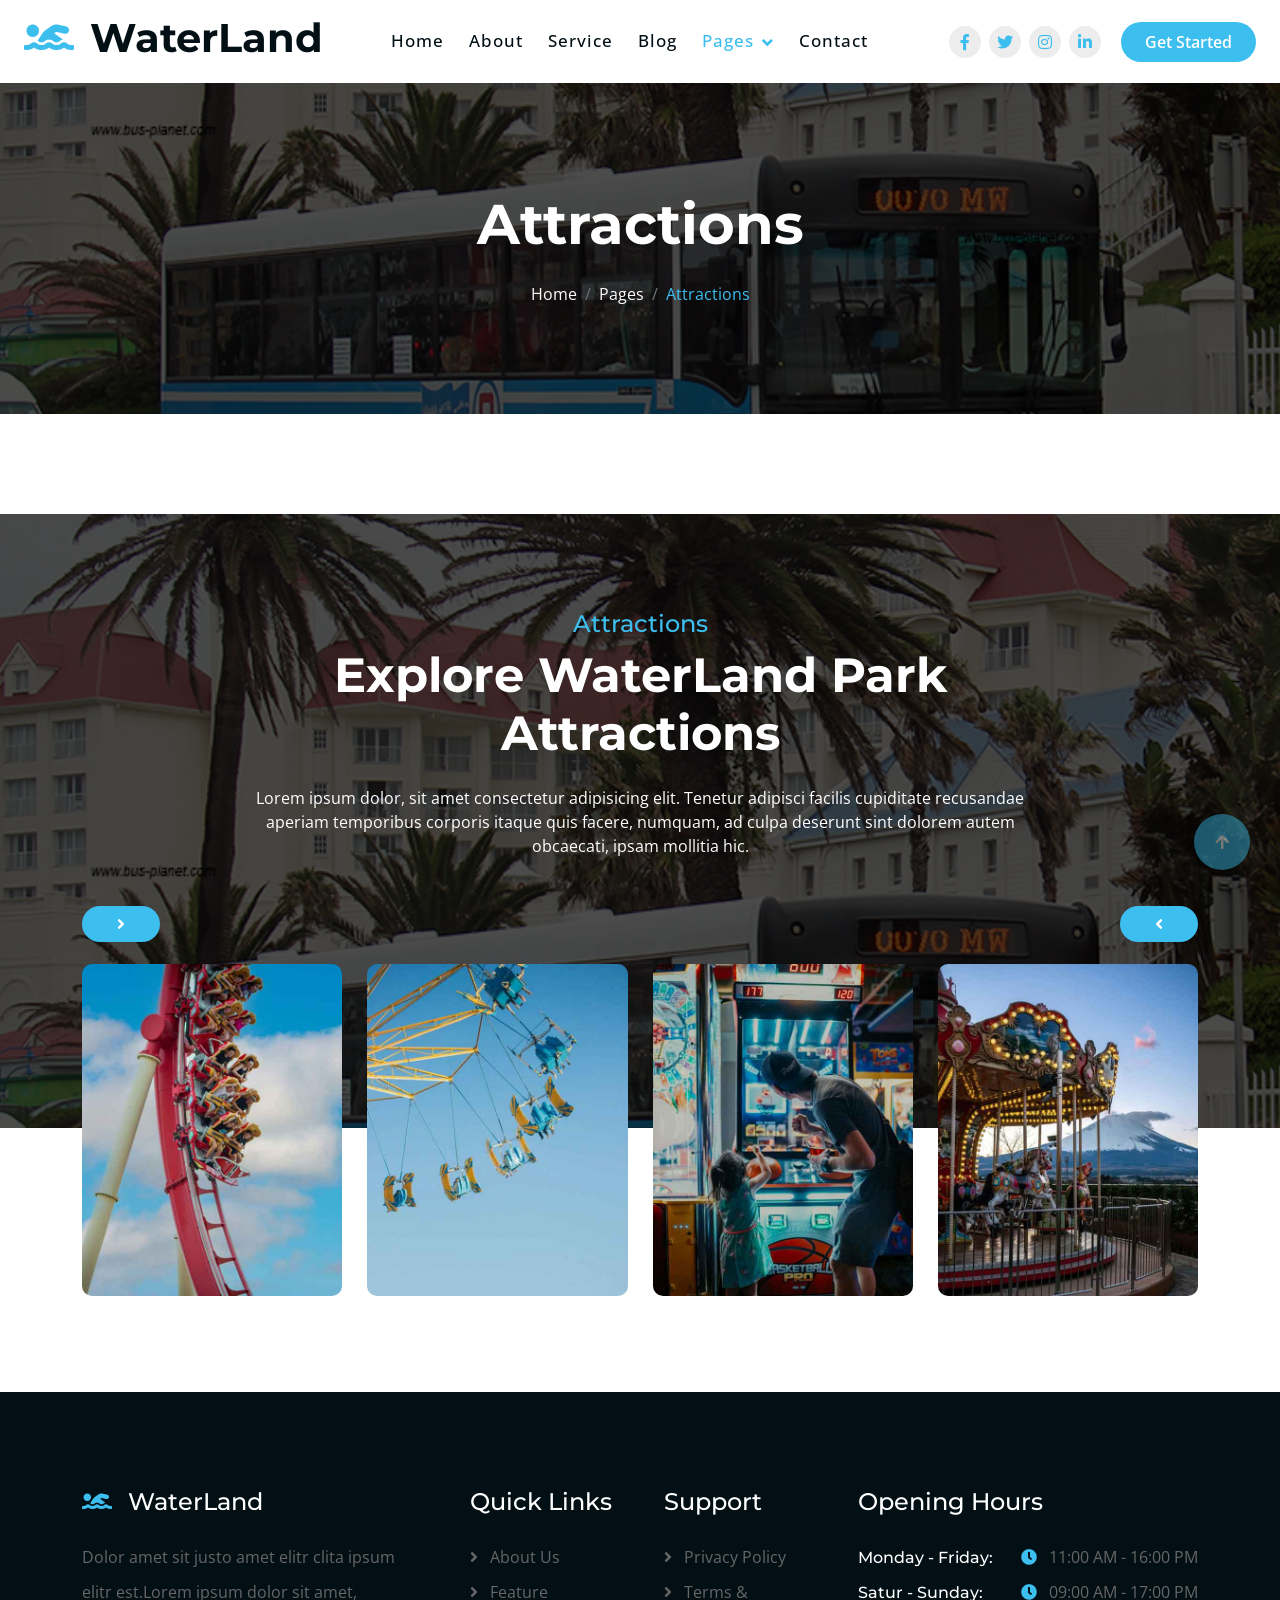
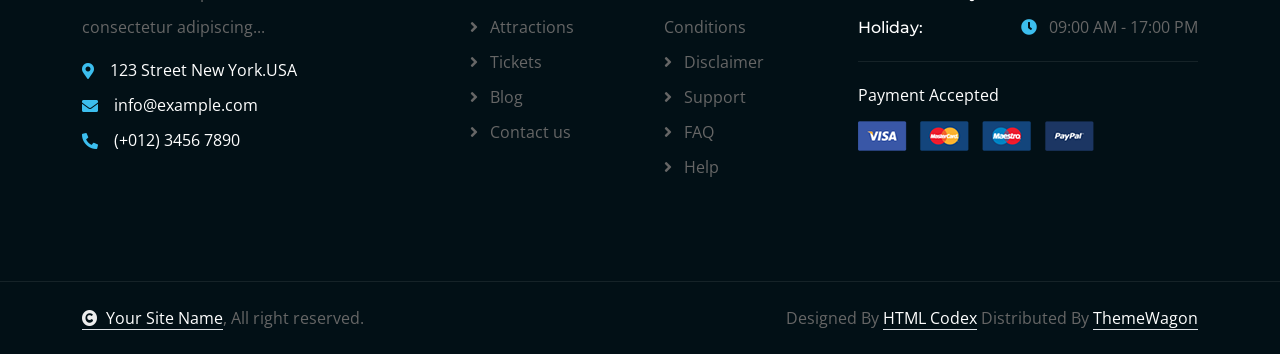
<file: attraction.html>
<!DOCTYPE html>
<html lang="en">

    <head>
        <meta charset="utf-8">
        <title>WaterLand - Water Park Website Template</title>
        <meta content="width=device-width, initial-scale=1.0" name="viewport">
        <meta content="" name="keywords">
        <meta content="" name="description">

        <!-- Google Web Fonts -->
        <link rel="preconnect" href="https://fonts.googleapis.com">
        <link rel="preconnect" href="https://fonts.gstatic.com" crossorigin>
        <link href="https://fonts.googleapis.com/css2?family=Montserrat:ital,wght@0,100..900;1,100..900&family=Open+Sans:ital,wdth,wght@0,75..100,300..800;1,75..100,300..800&display=swap" rel="stylesheet"> 

        <!-- Icon Font Stylesheet -->
        <link rel="stylesheet" href="https://use.fontawesome.com/releases/v5.15.4/css/all.css"/>
        <link href="https://cdn.jsdelivr.net/npm/bootstrap-icons@1.4.1/font/bootstrap-icons.css" rel="stylesheet">

        <!-- Libraries Stylesheet -->
        <link href="lib/animate/animate.min.css" rel="stylesheet">
        <link href="lib/lightbox/css/lightbox.min.css" rel="stylesheet">
        <link href="lib/owlcarousel/assets/owl.carousel.min.css" rel="stylesheet">


        <!-- Customized Bootstrap Stylesheet -->
        <link href="css/bootstrap.min.css" rel="stylesheet">

        <!-- Template Stylesheet -->
        <link href="css/style.css" rel="stylesheet">
    </head>

    <body>

        <!-- Spinner Start -->
        <div id="spinner" class="show bg-white position-fixed translate-middle w-100 vh-100 top-50 start-50 d-flex align-items-center justify-content-center">
            <div class="spinner-border text-primary" style="width: 3rem; height: 3rem;" role="status">
                <span class="sr-only">Loading...</span>
            </div>
        </div>
        <!-- Spinner End -->

        <!-- Navbar & Hero Start -->
        <div class="container-fluid nav-bar sticky-top px-4 py-2 py-lg-0">
            <nav class="navbar navbar-expand-lg navbar-light">
                <a href="" class="navbar-brand p-0">
                    <h1 class="display-6 text-dark"><i class="fas fa-swimmer text-primary me-3"></i>WaterLand</h1>
                    <!-- <img src="img/logo.png" alt="Logo"> -->
                </a>
                <button class="navbar-toggler" type="button" data-bs-toggle="collapse" data-bs-target="#navbarCollapse">
                    <span class="fa fa-bars"></span>
                </button>
                <div class="collapse navbar-collapse" id="navbarCollapse">
                    <div class="navbar-nav mx-auto py-0">
                        <a href="index.html" class="nav-item nav-link">Home</a>
                        <a href="about.html" class="nav-item nav-link">About</a>
                        <a href="service.html" class="nav-item nav-link">Service</a>
                        <a href="blog.html" class="nav-item nav-link">Blog</a>
                        
                        <div class="nav-item dropdown">
                            <a href="#" class="nav-link dropdown-toggle active" data-bs-toggle="dropdown">Pages</a>
                            <div class="dropdown-menu m-0">
                                <a href="feature.html" class="dropdown-item">Our Feature</a>
                                <a href="gallery.html" class="dropdown-item">Our Gallery</a>
                                <a href="attraction.html" class="dropdown-item active">Attractions</a>
                                <a href="package.html" class="dropdown-item">Ticket Packages</a>
                                <a href="team.html" class="dropdown-item">Our Team</a>
                                <a href="testimonial.html" class="dropdown-item">Testimonial</a>
                                <a href="404.html" class="dropdown-item">404 Page</a>
                            </div>
                        </div>
                        <a href="contact.html" class="nav-item nav-link">Contact</a>
                    </div>
                    <div class="team-icon d-none d-xl-flex justify-content-center me-3">
                        <a class="btn btn-square btn-light rounded-circle mx-1" href=""><i class="fab fa-facebook-f"></i></a>
                        <a class="btn btn-square btn-light rounded-circle mx-1" href=""><i class="fab fa-twitter"></i></a>
                        <a class="btn btn-square btn-light rounded-circle mx-1" href=""><i class="fab fa-instagram"></i></a>
                        <a class="btn btn-square btn-light rounded-circle mx-1" href=""><i class="fab fa-linkedin-in"></i></a>
                    </div>
                    <a href="#" class="btn btn-primary rounded-pill py-2 px-4 flex-shrink-0">Get Started</a>
                </div>
            </nav>
        </div>
        <!-- Navbar & Hero End -->

        <!-- Header Start -->
        <div class="container-fluid bg-breadcrumb">
            <div class="container text-center py-5" style="max-width: 900px;">
                <h4 class="text-white display-4 mb-4 wow fadeInDown" data-wow-delay="0.1s">Attractions</h4>
                <ol class="breadcrumb d-flex justify-content-center mb-0 wow fadeInDown" data-wow-delay="0.3s">
                    <li class="breadcrumb-item"><a href="index.html">Home</a></li>
                    <li class="breadcrumb-item"><a href="#">Pages</a></li>
                    <li class="breadcrumb-item active text-primary">Attractions</li>
                </ol>    
            </div>
        </div>
        <!-- Header End -->

        <!-- Attractions Start -->
        <div class="container-fluid attractions py-5" style="margin-top: 100px;">
            <div class="container attractions-section py-5">
                <div class="text-center mx-auto pb-5 wow fadeInUp" data-wow-delay="0.2s" style="max-width: 800px;">
                    <h4 class="text-primary">Attractions</h4>
                    <h1 class="display-5 text-white mb-4">Explore WaterLand Park Attractions</h1>
                    <p class="text-white mb-0">Lorem ipsum dolor, sit amet consectetur adipisicing elit. Tenetur adipisci facilis cupiditate recusandae aperiam temporibus corporis itaque quis facere, numquam, ad culpa deserunt sint dolorem autem obcaecati, ipsam mollitia hic.
                    </p>
                </div>
                <div class="owl-carousel attractions-carousel wow fadeInUp" data-wow-delay="0.1s">
                    <div class="attractions-item wow fadeInUp" data-wow-delay="0.2s">
                        <img src="img/attraction-1.jpg" class="img-fluid rounded w-100" alt="">
                        <a href="#" class="attractions-name">Roller Coaster</a>
                    </div>
                    <div class="attractions-item wow fadeInUp" data-wow-delay="0.4s">
                        <img src="img/attraction-2.jpg" class="img-fluid rounded w-100" alt="">
                        <a href="#" class="attractions-name">Carousel</a>
                    </div>
                    <div class="attractions-item wow fadeInUp" data-wow-delay="0.6s">
                        <img src="img/attraction-3.jpg" class="img-fluid rounded w-100" alt="">
                        <a href="#" class="attractions-name">Arcade Game</a>
                    </div>
                    <div class="attractions-item wow fadeInUp" data-wow-delay="0.8s">
                        <img src="img/attraction-4.jpg" class="img-fluid rounded w-100" alt="">
                        <a href="#" class="attractions-name">Hanging Carousel</a>
                    </div>
                    <div class="attractions-item wow fadeInUp" data-wow-delay="1s">
                        <img src="img/attraction-2.jpg" class="img-fluid rounded w-100" alt="">
                        <a href="#" class="attractions-name">Carousel</a>
                    </div>
                </div>
            </div>
        </div>
        <!-- Attractions End -->

        <!-- Footer Start -->
        <div class="container-fluid footer py-5 wow fadeIn" data-wow-delay="0.2s">
            <div class="container py-5">
                <div class="row g-5">
                    <div class="col-md-6 col-lg-6 col-xl-4">
                        <div class="footer-item">
                            <a href="index.html" class="p-0">
                                <h4 class="text-white mb-4"><i class="fas fa-swimmer text-primary me-3"></i>WaterLand</h4>
                                <!-- <img src="img/logo.png" alt="Logo"> -->
                            </a>
                            <p class="mb-2">Dolor amet sit justo amet elitr clita ipsum elitr est.Lorem ipsum dolor sit amet, consectetur adipiscing...</p>
                            <div class="d-flex align-items-center">
                                <i class="fas fa-map-marker-alt text-primary me-3"></i>
                                <p class="text-white mb-0">123 Street New York.USA</p>
                            </div>
                            <div class="d-flex align-items-center">
                                <i class="fas fa-envelope text-primary me-3"></i>
                                <p class="text-white mb-0">info@example.com</p>
                            </div>
                            <div class="d-flex align-items-center">
                                <i class="fa fa-phone-alt text-primary me-3"></i>
                                <p class="text-white mb-0">(+012) 3456 7890</p>
                            </div>
                        </div>
                    </div>
                    <div class="col-md-6 col-lg-6 col-xl-2">
                        <div class="footer-item">
                            <h4 class="text-white mb-4">Quick Links</h4>
                            <a href="#"><i class="fas fa-angle-right me-2"></i> About Us</a>
                            <a href="#"><i class="fas fa-angle-right me-2"></i> Feature</a>
                            <a href="#"><i class="fas fa-angle-right me-2"></i> Attractions</a>
                            <a href="#"><i class="fas fa-angle-right me-2"></i> Tickets</a>
                            <a href="#"><i class="fas fa-angle-right me-2"></i> Blog</a>
                            <a href="#"><i class="fas fa-angle-right me-2"></i> Contact us</a>
                        </div>
                    </div>
                    <div class="col-md-6 col-lg-6 col-xl-2">
                        <div class="footer-item">
                            <h4 class="text-white mb-4">Support</h4>
                            <a href="#"><i class="fas fa-angle-right me-2"></i> Privacy Policy</a>
                            <a href="#"><i class="fas fa-angle-right me-2"></i> Terms & Conditions</a>
                            <a href="#"><i class="fas fa-angle-right me-2"></i> Disclaimer</a>
                            <a href="#"><i class="fas fa-angle-right me-2"></i> Support</a>
                            <a href="#"><i class="fas fa-angle-right me-2"></i> FAQ</a>
                            <a href="#"><i class="fas fa-angle-right me-2"></i> Help</a>
                        </div>
                    </div>
                    <div class="col-md-6 col-lg-6 col-xl-4">
                        <div class="footer-item">
                            <h4 class="text-white mb-4">Opening Hours</h4>
                            <div class="opening-date mb-3 pb-3">
                                <div class="opening-clock flex-shrink-0">
                                    <h6 class="text-white mb-0 me-auto">Monday - Friday:</h6>
                                    <p class="mb-0"><i class="fas fa-clock text-primary me-2"></i> 11:00 AM - 16:00 PM</p>
                                </div>
                                <div class="opening-clock flex-shrink-0">
                                    <h6 class="text-white mb-0 me-auto">Satur - Sunday:</h6>
                                    <p class="mb-0"><i class="fas fa-clock text-primary me-2"></i> 09:00 AM - 17:00 PM</p>
                                </div>
                                <div class="opening-clock flex-shrink-0">
                                    <h6 class="text-white mb-0 me-auto">Holiday:</h6>
                                    <p class="mb-0"><i class="fas fa-clock text-primary me-2"></i> 09:00 AM - 17:00 PM</p>
                                </div>
                            </div>
                            <div>
                                <p class="text-white mb-2">Payment Accepted</p>
                                <img src="img/payment.png" class="img-fluid" alt="Image">
                            </div>
                        </div>
                    </div>
                </div>
            </div>
        </div>
        <!-- Footer End -->
        
        <!-- Copyright Start -->
        <div class="container-fluid copyright py-4">
            <div class="container">
                <div class="row g-4 align-items-center">
                    <div class="col-md-6 text-center text-md-start mb-md-0">
                        <span class="text-body"><a href="#" class="border-bottom text-white"><i class="fas fa-copyright text-light me-2"></i>Your Site Name</a>, All right reserved.</span>
                    </div>
                    <div class="col-md-6 text-center text-md-end text-body">
                        <!--/*** This template is free as long as you keep the below author’s credit link/attribution link/backlink. ***/-->
                        <!--/*** If you'd like to use the template without the below author’s credit link/attribution link/backlink, ***/-->
                        <!--/*** you can purchase the Credit Removal License from "https://htmlcodex.com/credit-removal". ***/-->
                        Designed By <a class="border-bottom text-white" href="https://htmlcodex.com">HTML Codex</a> Distributed By <a class="border-bottom text-white" href="https://themewagon.com">ThemeWagon</a>
                    </div>
                </div>
            </div>
        </div>
        <!-- Copyright End -->


        <!-- Back to Top -->
        <a href="#" class="btn btn-primary btn-lg-square rounded-circle back-to-top"><i class="fa fa-arrow-up"></i></a>   

        
    <!-- JavaScript Libraries -->
    <script src="https://ajax.googleapis.com/ajax/libs/jquery/3.6.4/jquery.min.js"></script>
    <script src="https://cdn.jsdelivr.net/npm/bootstrap@5.0.0/dist/js/bootstrap.bundle.min.js"></script>
    <script src="lib/wow/wow.min.js"></script>
    <script src="lib/easing/easing.min.js"></script>
    <script src="lib/waypoints/waypoints.min.js"></script>
    <script src="lib/counterup/counterup.min.js"></script>
    <script src="lib/lightbox/js/lightbox.min.js"></script>
    <script src="lib/owlcarousel/owl.carousel.min.js"></script>
    

    <!-- Template Javascript -->
    <script src="js/main.js"></script>
    </body>

</html>
</file>
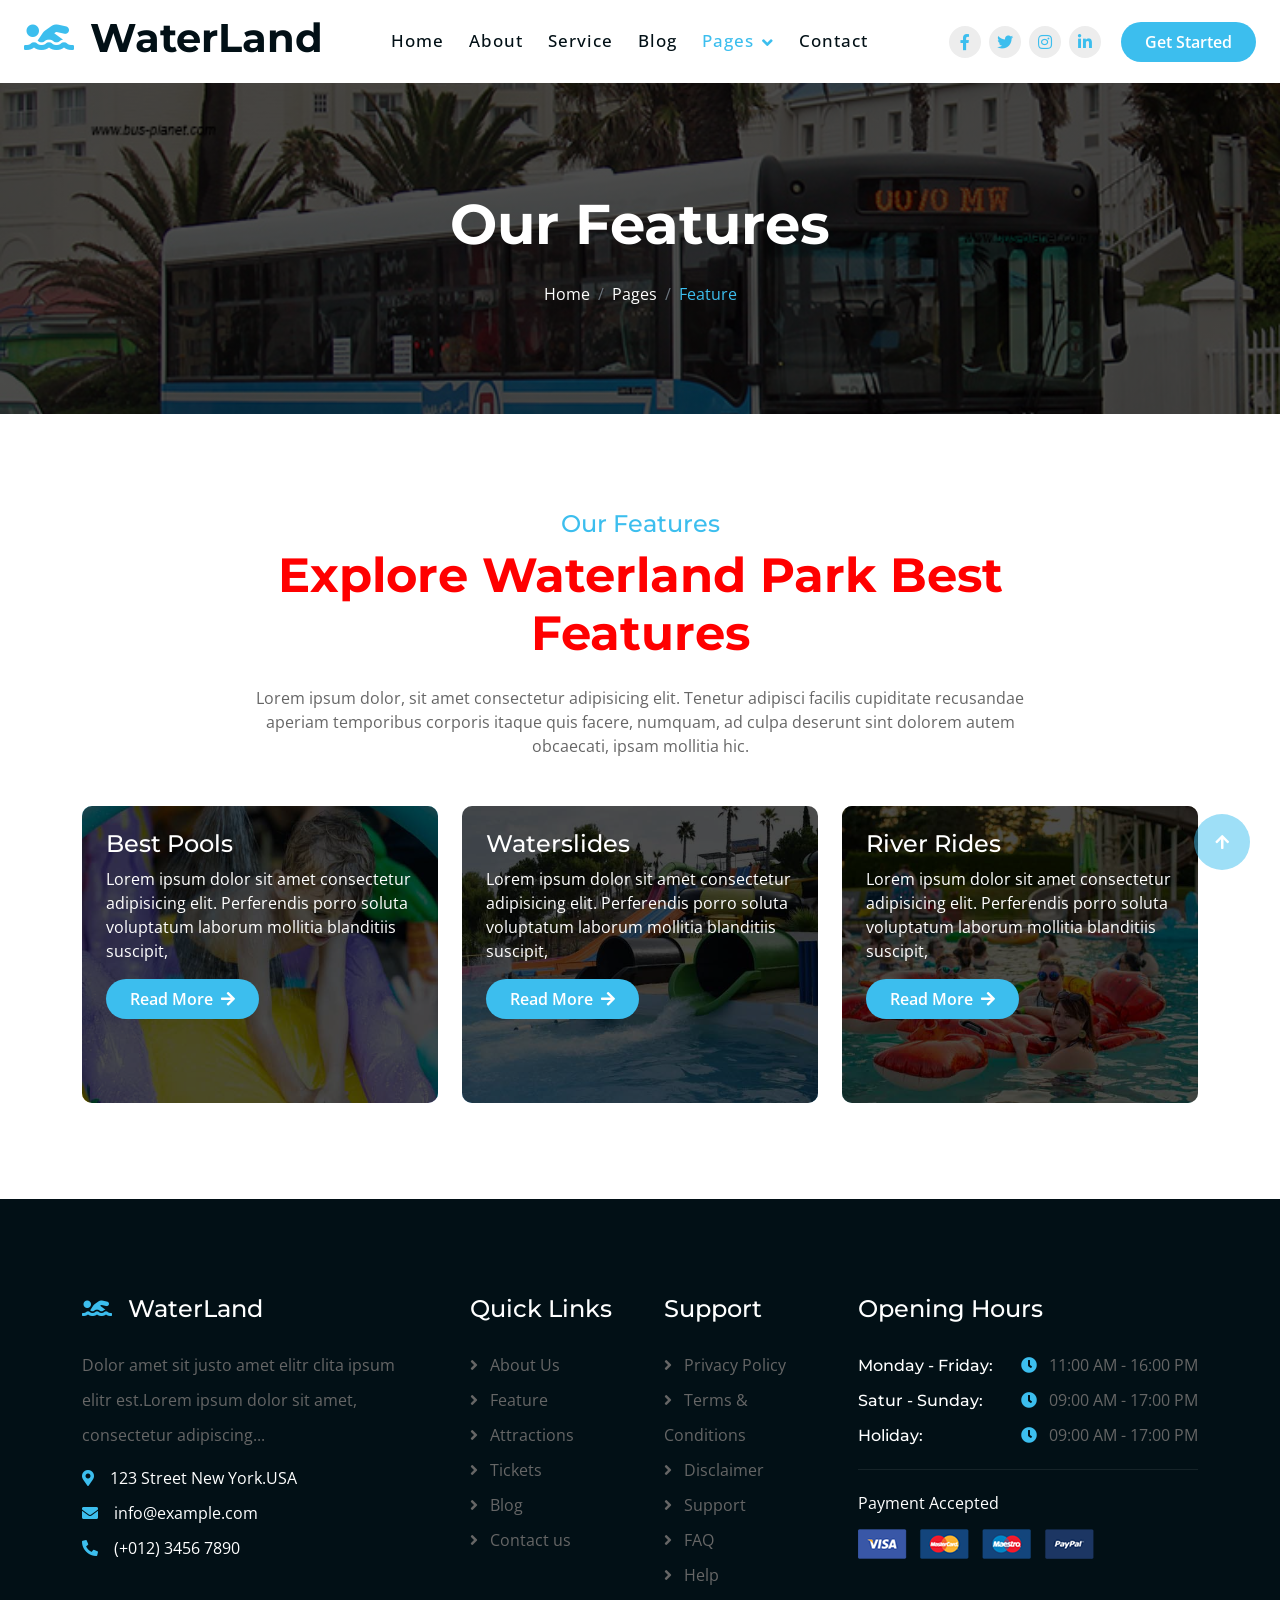
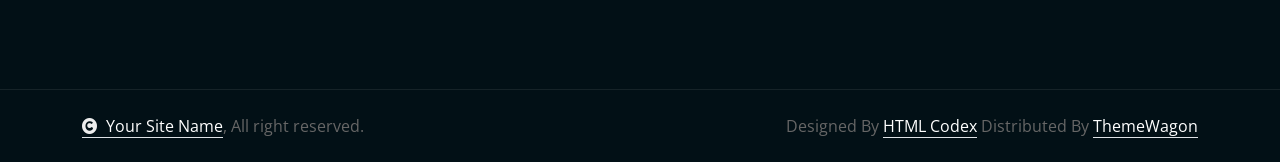
<file: feature.html>
<!DOCTYPE html>
<html lang="en">

    <head>
        <meta charset="utf-8">
        <title>WaterLand - Water Park Website Template</title>
        <meta content="width=device-width, initial-scale=1.0" name="viewport">
        <meta content="" name="keywords">
        <meta content="" name="description">

        <!-- Google Web Fonts -->
        <link rel="preconnect" href="https://fonts.googleapis.com">
        <link rel="preconnect" href="https://fonts.gstatic.com" crossorigin>
        <link href="https://fonts.googleapis.com/css2?family=Montserrat:ital,wght@0,100..900;1,100..900&family=Open+Sans:ital,wdth,wght@0,75..100,300..800;1,75..100,300..800&display=swap" rel="stylesheet"> 

        <!-- Icon Font Stylesheet -->
        <link rel="stylesheet" href="https://use.fontawesome.com/releases/v5.15.4/css/all.css"/>
        <link href="https://cdn.jsdelivr.net/npm/bootstrap-icons@1.4.1/font/bootstrap-icons.css" rel="stylesheet">

        <!-- Libraries Stylesheet -->
        <link href="lib/animate/animate.min.css" rel="stylesheet">
        <link href="lib/lightbox/css/lightbox.min.css" rel="stylesheet">
        <link href="lib/owlcarousel/assets/owl.carousel.min.css" rel="stylesheet">


        <!-- Customized Bootstrap Stylesheet -->
        <link href="css/bootstrap.min.css" rel="stylesheet">

        <!-- Template Stylesheet -->
        <link href="css/style.css" rel="stylesheet">
    </head>

    <body>

        <!-- Spinner Start -->
        <div id="spinner" class="show bg-white position-fixed translate-middle w-100 vh-100 top-50 start-50 d-flex align-items-center justify-content-center">
            <div class="spinner-border text-primary" style="width: 3rem; height: 3rem;" role="status">
                <span class="sr-only">Loading...</span>
            </div>
        </div>
        <!-- Spinner End -->

        <!-- Navbar & Hero Start -->
        <div class="container-fluid nav-bar sticky-top px-4 py-2 py-lg-0">
            <nav class="navbar navbar-expand-lg navbar-light">
                <a href="" class="navbar-brand p-0">
                    <h1 class="display-6 text-dark"><i class="fas fa-swimmer text-primary me-3"></i>WaterLand</h1>
                    <!-- <img src="img/logo.png" alt="Logo"> -->
                </a>
                <button class="navbar-toggler" type="button" data-bs-toggle="collapse" data-bs-target="#navbarCollapse">
                    <span class="fa fa-bars"></span>
                </button>
                <div class="collapse navbar-collapse" id="navbarCollapse">
                    <div class="navbar-nav mx-auto py-0">
                        <a href="index.html" class="nav-item nav-link">Home</a>
                        <a href="about.html" class="nav-item nav-link">About</a>
                        <a href="service.html" class="nav-item nav-link">Service</a>
                        <a href="blog.html" class="nav-item nav-link">Blog</a>
                        
                        <div class="nav-item dropdown">
                            <a href="#" class="nav-link dropdown-toggle active" data-bs-toggle="dropdown">Pages</a>
                            <div class="dropdown-menu m-0">
                                <a href="feature.html" class="dropdown-item active">Our Feature</a>
                                <a href="gallery.html" class="dropdown-item">Our Gallery</a>
                                <a href="attraction.html" class="dropdown-item">Attractions</a>
                                <a href="package.html" class="dropdown-item">Ticket Packages</a>
                                <a href="team.html" class="dropdown-item">Our Team</a>
                                <a href="testimonial.html" class="dropdown-item">Testimonial</a>
                                <a href="404.html" class="dropdown-item">404 Page</a>
                            </div>
                        </div>
                        <a href="contact.html" class="nav-item nav-link">Contact</a>
                    </div>
                    <div class="team-icon d-none d-xl-flex justify-content-center me-3">
                        <a class="btn btn-square btn-light rounded-circle mx-1" href=""><i class="fab fa-facebook-f"></i></a>
                        <a class="btn btn-square btn-light rounded-circle mx-1" href=""><i class="fab fa-twitter"></i></a>
                        <a class="btn btn-square btn-light rounded-circle mx-1" href=""><i class="fab fa-instagram"></i></a>
                        <a class="btn btn-square btn-light rounded-circle mx-1" href=""><i class="fab fa-linkedin-in"></i></a>
                    </div>
                    <a href="#" class="btn btn-primary rounded-pill py-2 px-4 flex-shrink-0">Get Started</a>
                </div>
            </nav>
        </div>
        <!-- Navbar & Hero End -->

        <!-- Header Start -->
        <div class="container-fluid bg-breadcrumb">
            <div class="container text-center py-5" style="max-width: 900px;">
                <h4 class="text-white display-4 mb-4 wow fadeInDown" data-wow-delay="0.1s">Our Features</h4>
                <ol class="breadcrumb d-flex justify-content-center mb-0 wow fadeInDown" data-wow-delay="0.3s">
                    <li class="breadcrumb-item"><a href="index.html">Home</a></li>
                    <li class="breadcrumb-item"><a href="#">Pages</a></li>
                    <li class="breadcrumb-item active text-primary">Feature</li>
                </ol>    
            </div>
        </div>
        <!-- Header End -->

        <!-- Feature Start -->
        <div class="container-fluid feature py-5">
            <div class="container py-5">
                <div class="text-center mx-auto pb-5 wow fadeInUp" data-wow-delay="0.2s" style="max-width: 800px;">
                    <h4 class="text-primary">Our Features</h4>
                    <h1 class="display-5 mb-4">Explore Waterland Park Best Features</h1>
                    <p class="mb-0">Lorem ipsum dolor, sit amet consectetur adipisicing elit. Tenetur adipisci facilis cupiditate recusandae aperiam temporibus corporis itaque quis facere, numquam, ad culpa deserunt sint dolorem autem obcaecati, ipsam mollitia hic.
                    </p>
                </div>
                <div class="row g-4">
                    <div class="col-lg-4 wow fadeInUp" data-wow-delay="0.2s">
                        <div class="feature-item">
                            <img src="img/feature-1.jpg" class="img-fluid rounded w-100" alt="Image">
                            <div class="feature-content p-4">
                                <div class="feature-content-inner">
                                    <h4 class="text-white">Best Pools</h4>
                                    <p class="text-white">Lorem ipsum dolor sit amet consectetur adipisicing elit. Perferendis porro soluta voluptatum laborum mollitia blanditiis suscipit,
                                    </p>
                                    <a href="#" class="btn btn-primary rounded-pill py-2 px-4">Read More <i class="fa fa-arrow-right ms-1"></i></a>
                                </div>
                            </div>

                        </div>
                    </div>
                    <div class="col-lg-4 wow fadeInUp" data-wow-delay="0.4s">
                        <div class="feature-item">
                            <img src="img/feature-2.jpg" class="img-fluid rounded w-100" alt="Image">
                            <div class="feature-content p-4">
                                <div class="feature-content-inner">
                                    <h4 class="text-white">Waterslides</h4>
                                    <p class="text-white">Lorem ipsum dolor sit amet consectetur adipisicing elit. Perferendis porro soluta voluptatum laborum mollitia blanditiis suscipit,
                                    </p>
                                    <a href="#" class="btn btn-primary rounded-pill py-2 px-4">Read More <i class="fa fa-arrow-right ms-1"></i></a>
                                </div>
                            </div>

                        </div>
                    </div>
                    <div class="col-lg-4 wow fadeInUp" data-wow-delay="0.6s">
                        <div class="feature-item">
                            <img src="img/feature-3.jpg" class="img-fluid rounded w-100" alt="Image">
                            <div class="feature-content p-4">
                                <div class="feature-content-inner">
                                    <h4 class="text-white">River Rides</h4>
                                    <p class="text-white">Lorem ipsum dolor sit amet consectetur adipisicing elit. Perferendis porro soluta voluptatum laborum mollitia blanditiis suscipit,
                                    </p>
                                    <a href="#" class="btn btn-primary rounded-pill py-2 px-4">Read More <i class="fa fa-arrow-right ms-1"></i></a>
                                </div>
                            </div>

                        </div>
                    </div>
                </div>
            </div>
        </div>
        <!-- Feature End -->

        <!-- Footer Start -->
        <div class="container-fluid footer py-5 wow fadeIn" data-wow-delay="0.2s">
            <div class="container py-5">
                <div class="row g-5">
                    <div class="col-md-6 col-lg-6 col-xl-4">
                        <div class="footer-item">
                            <a href="index.html" class="p-0">
                                <h4 class="text-white mb-4"><i class="fas fa-swimmer text-primary me-3"></i>WaterLand</h4>
                                <!-- <img src="img/logo.png" alt="Logo"> -->
                            </a>
                            <p class="mb-2">Dolor amet sit justo amet elitr clita ipsum elitr est.Lorem ipsum dolor sit amet, consectetur adipiscing...</p>
                            <div class="d-flex align-items-center">
                                <i class="fas fa-map-marker-alt text-primary me-3"></i>
                                <p class="text-white mb-0">123 Street New York.USA</p>
                            </div>
                            <div class="d-flex align-items-center">
                                <i class="fas fa-envelope text-primary me-3"></i>
                                <p class="text-white mb-0">info@example.com</p>
                            </div>
                            <div class="d-flex align-items-center">
                                <i class="fa fa-phone-alt text-primary me-3"></i>
                                <p class="text-white mb-0">(+012) 3456 7890</p>
                            </div>
                        </div>
                    </div>
                    <div class="col-md-6 col-lg-6 col-xl-2">
                        <div class="footer-item">
                            <h4 class="text-white mb-4">Quick Links</h4>
                            <a href="#"><i class="fas fa-angle-right me-2"></i> About Us</a>
                            <a href="#"><i class="fas fa-angle-right me-2"></i> Feature</a>
                            <a href="#"><i class="fas fa-angle-right me-2"></i> Attractions</a>
                            <a href="#"><i class="fas fa-angle-right me-2"></i> Tickets</a>
                            <a href="#"><i class="fas fa-angle-right me-2"></i> Blog</a>
                            <a href="#"><i class="fas fa-angle-right me-2"></i> Contact us</a>
                        </div>
                    </div>
                    <div class="col-md-6 col-lg-6 col-xl-2">
                        <div class="footer-item">
                            <h4 class="text-white mb-4">Support</h4>
                            <a href="#"><i class="fas fa-angle-right me-2"></i> Privacy Policy</a>
                            <a href="#"><i class="fas fa-angle-right me-2"></i> Terms & Conditions</a>
                            <a href="#"><i class="fas fa-angle-right me-2"></i> Disclaimer</a>
                            <a href="#"><i class="fas fa-angle-right me-2"></i> Support</a>
                            <a href="#"><i class="fas fa-angle-right me-2"></i> FAQ</a>
                            <a href="#"><i class="fas fa-angle-right me-2"></i> Help</a>
                        </div>
                    </div>
                    <div class="col-md-6 col-lg-6 col-xl-4">
                        <div class="footer-item">
                            <h4 class="text-white mb-4">Opening Hours</h4>
                            <div class="opening-date mb-3 pb-3">
                                <div class="opening-clock flex-shrink-0">
                                    <h6 class="text-white mb-0 me-auto">Monday - Friday:</h6>
                                    <p class="mb-0"><i class="fas fa-clock text-primary me-2"></i> 11:00 AM - 16:00 PM</p>
                                </div>
                                <div class="opening-clock flex-shrink-0">
                                    <h6 class="text-white mb-0 me-auto">Satur - Sunday:</h6>
                                    <p class="mb-0"><i class="fas fa-clock text-primary me-2"></i> 09:00 AM - 17:00 PM</p>
                                </div>
                                <div class="opening-clock flex-shrink-0">
                                    <h6 class="text-white mb-0 me-auto">Holiday:</h6>
                                    <p class="mb-0"><i class="fas fa-clock text-primary me-2"></i> 09:00 AM - 17:00 PM</p>
                                </div>
                            </div>
                            <div>
                                <p class="text-white mb-2">Payment Accepted</p>
                                <img src="img/payment.png" class="img-fluid" alt="Image">
                            </div>
                        </div>
                    </div>
                </div>
            </div>
        </div>
        <!-- Footer End -->
        
        <!-- Copyright Start -->
        <div class="container-fluid copyright py-4">
            <div class="container">
                <div class="row g-4 align-items-center">
                    <div class="col-md-6 text-center text-md-start mb-md-0">
                        <span class="text-body"><a href="#" class="border-bottom text-white"><i class="fas fa-copyright text-light me-2"></i>Your Site Name</a>, All right reserved.</span>
                    </div>
                    <div class="col-md-6 text-center text-md-end text-body">
                        <!--/*** This template is free as long as you keep the below author’s credit link/attribution link/backlink. ***/-->
                        <!--/*** If you'd like to use the template without the below author’s credit link/attribution link/backlink, ***/-->
                        <!--/*** you can purchase the Credit Removal License from "https://htmlcodex.com/credit-removal". ***/-->
                        Designed By <a class="border-bottom text-white" href="https://htmlcodex.com">HTML Codex</a> Distributed By <a class="border-bottom text-white" href="https://themewagon.com">ThemeWagon</a>
                    </div>
                </div>
            </div>
        </div>
        <!-- Copyright End -->


        <!-- Back to Top -->
        <a href="#" class="btn btn-primary btn-lg-square rounded-circle back-to-top"><i class="fa fa-arrow-up"></i></a>   

        
    <!-- JavaScript Libraries -->
    <script src="https://ajax.googleapis.com/ajax/libs/jquery/3.6.4/jquery.min.js"></script>
    <script src="https://cdn.jsdelivr.net/npm/bootstrap@5.0.0/dist/js/bootstrap.bundle.min.js"></script>
    <script src="lib/wow/wow.min.js"></script>
    <script src="lib/easing/easing.min.js"></script>
    <script src="lib/waypoints/waypoints.min.js"></script>
    <script src="lib/counterup/counterup.min.js"></script>
    <script src="lib/lightbox/js/lightbox.min.js"></script>
    <script src="lib/owlcarousel/owl.carousel.min.js"></script>
    

    <!-- Template Javascript -->
    <script src="js/main.js"></script>
    </body>

</html>
</file>
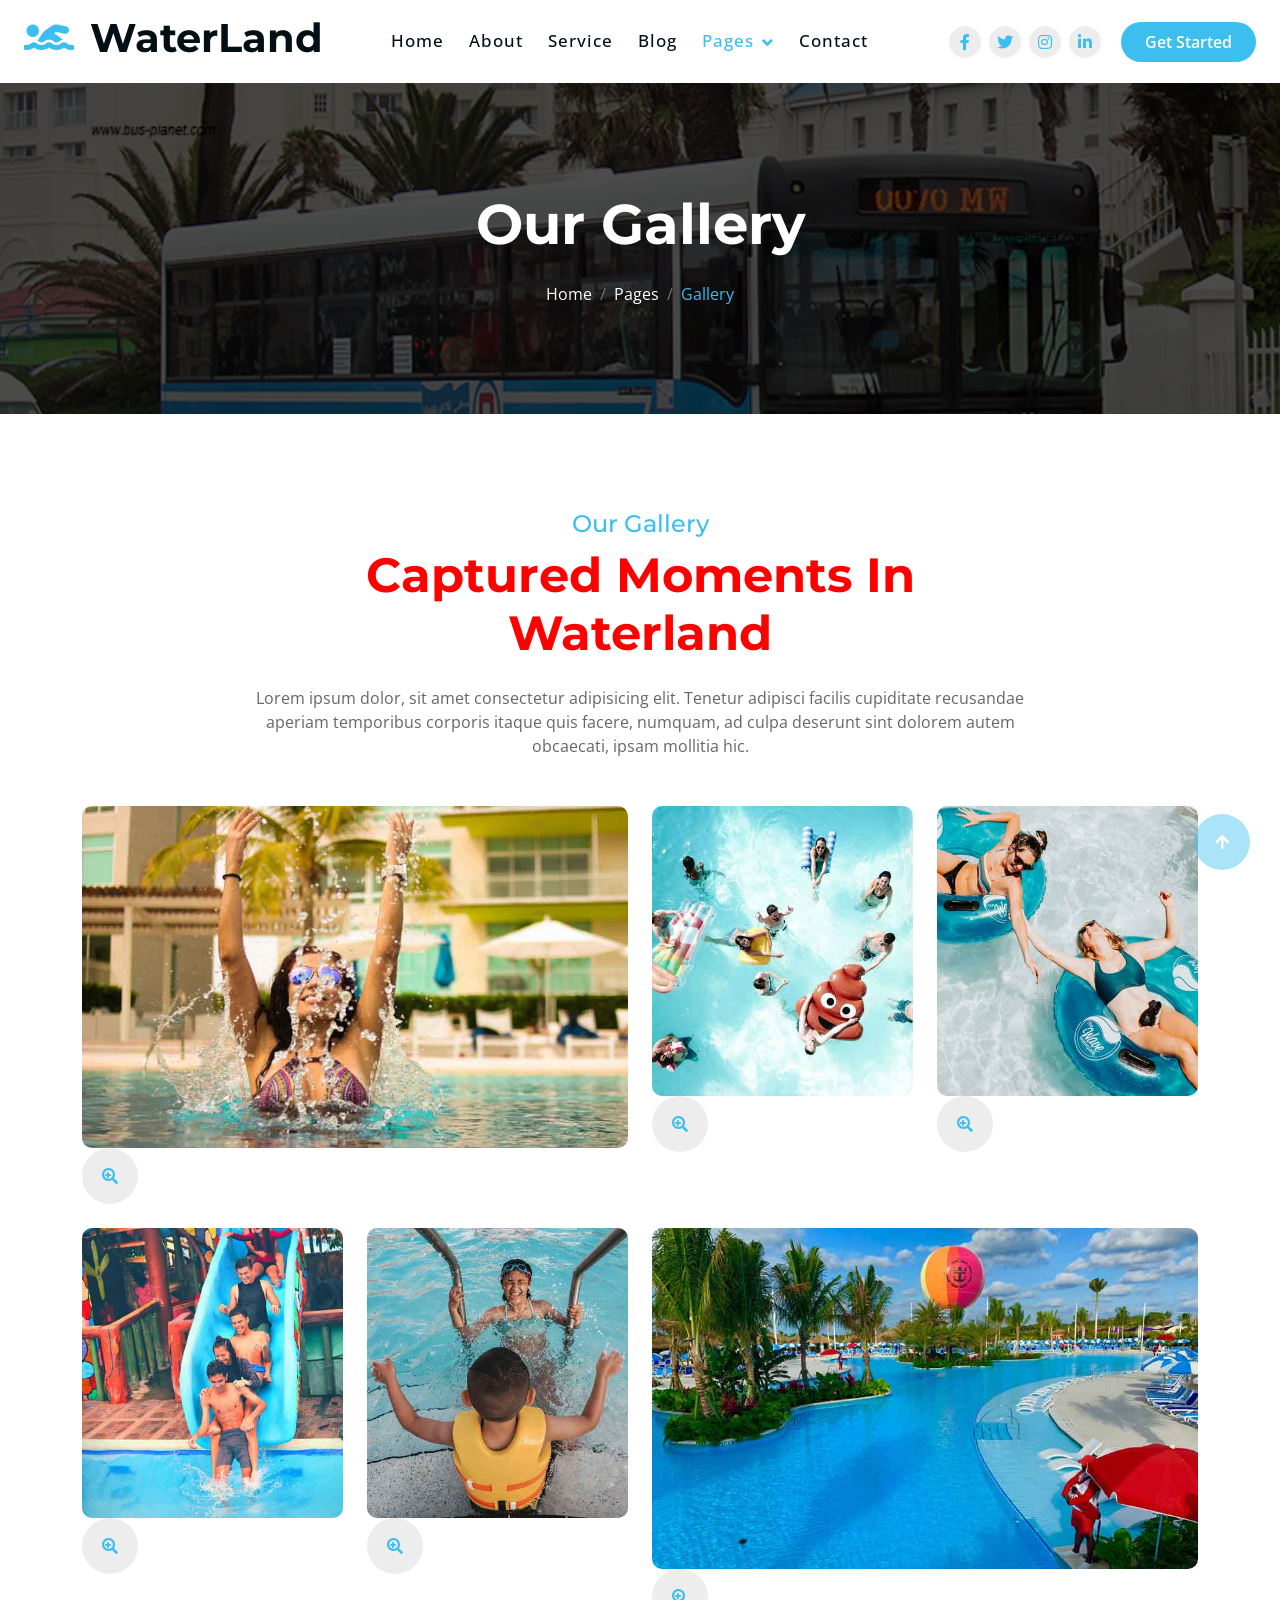
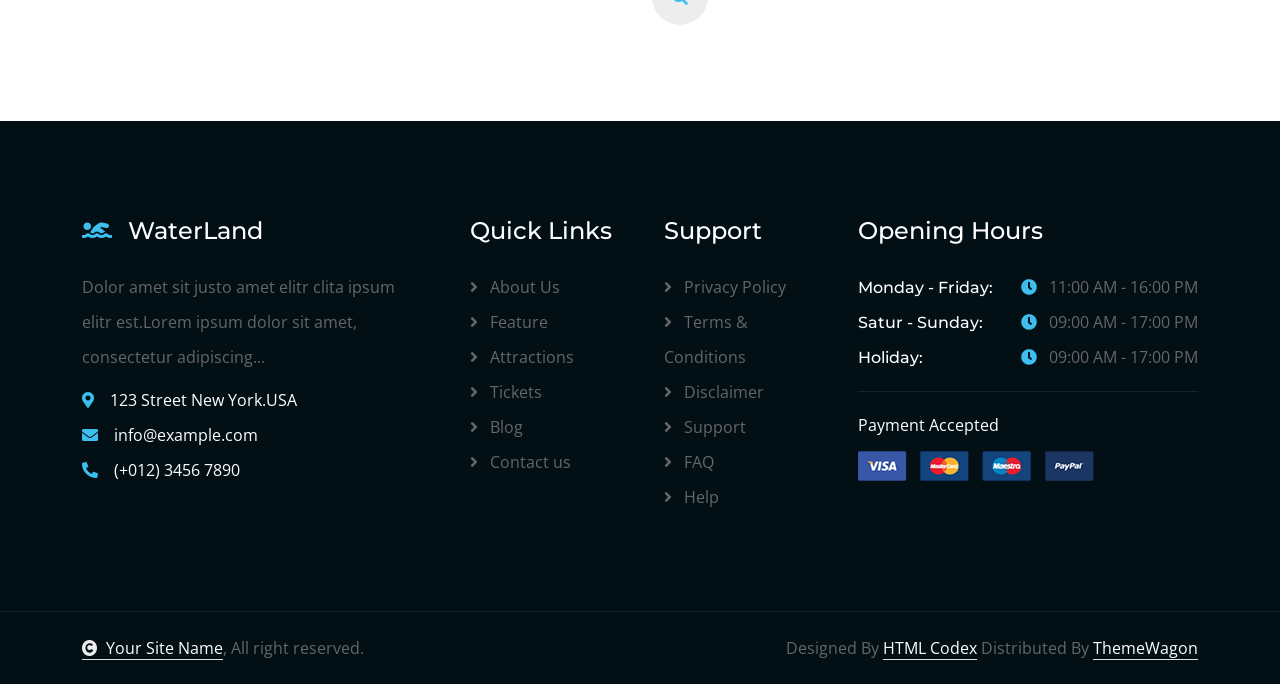
<file: gallery.html>
<!DOCTYPE html>
<html lang="en">

    <head>
        <meta charset="utf-8">
        <title>WaterLand - Water Park Website Template</title>
        <meta content="width=device-width, initial-scale=1.0" name="viewport">
        <meta content="" name="keywords">
        <meta content="" name="description">

        <!-- Google Web Fonts -->
        <link rel="preconnect" href="https://fonts.googleapis.com">
        <link rel="preconnect" href="https://fonts.gstatic.com" crossorigin>
        <link href="https://fonts.googleapis.com/css2?family=Montserrat:ital,wght@0,100..900;1,100..900&family=Open+Sans:ital,wdth,wght@0,75..100,300..800;1,75..100,300..800&display=swap" rel="stylesheet"> 

        <!-- Icon Font Stylesheet -->
        <link rel="stylesheet" href="https://use.fontawesome.com/releases/v5.15.4/css/all.css"/>
        <link href="https://cdn.jsdelivr.net/npm/bootstrap-icons@1.4.1/font/bootstrap-icons.css" rel="stylesheet">

        <!-- Libraries Stylesheet -->
        <link href="lib/animate/animate.min.css" rel="stylesheet">
        <link href="lib/lightbox/css/lightbox.min.css" rel="stylesheet">
        <link href="lib/owlcarousel/assets/owl.carousel.min.css" rel="stylesheet">


        <!-- Customized Bootstrap Stylesheet -->
        <link href="css/bootstrap.min.css" rel="stylesheet">

        <!-- Template Stylesheet -->
        <link href="css/style.css" rel="stylesheet">
    </head>

    <body>

        <!-- Spinner Start -->
        <div id="spinner" class="show bg-white position-fixed translate-middle w-100 vh-100 top-50 start-50 d-flex align-items-center justify-content-center">
            <div class="spinner-border text-primary" style="width: 3rem; height: 3rem;" role="status">
                <span class="sr-only">Loading...</span>
            </div>
        </div>
        <!-- Spinner End -->

        <!-- Navbar & Hero Start -->
        <div class="container-fluid nav-bar sticky-top px-4 py-2 py-lg-0">
            <nav class="navbar navbar-expand-lg navbar-light">
                <a href="" class="navbar-brand p-0">
                    <h1 class="display-6 text-dark"><i class="fas fa-swimmer text-primary me-3"></i>WaterLand</h1>
                    <!-- <img src="img/logo.png" alt="Logo"> -->
                </a>
                <button class="navbar-toggler" type="button" data-bs-toggle="collapse" data-bs-target="#navbarCollapse">
                    <span class="fa fa-bars"></span>
                </button>
                <div class="collapse navbar-collapse" id="navbarCollapse">
                    <div class="navbar-nav mx-auto py-0">
                        <a href="index.html" class="nav-item nav-link">Home</a>
                        <a href="about.html" class="nav-item nav-link">About</a>
                        <a href="service.html" class="nav-item nav-link">Service</a>
                        <a href="blog.html" class="nav-item nav-link">Blog</a>
                        
                        <div class="nav-item dropdown">
                            <a href="#" class="nav-link dropdown-toggle active" data-bs-toggle="dropdown">Pages</a>
                            <div class="dropdown-menu m-0">
                                <a href="feature.html" class="dropdown-item">Our Feature</a>
                                <a href="gallery.html" class="dropdown-item active">Our Gallery</a>
                                <a href="attraction.html" class="dropdown-item">Attractions</a>
                                <a href="package.html" class="dropdown-item">Ticket Packages</a>
                                <a href="team.html" class="dropdown-item">Our Team</a>
                                <a href="testimonial.html" class="dropdown-item">Testimonial</a>
                                <a href="404.html" class="dropdown-item">404 Page</a>
                            </div>
                        </div>
                        <a href="contact.html" class="nav-item nav-link">Contact</a>
                    </div>
                    <div class="team-icon d-none d-xl-flex justify-content-center me-3">
                        <a class="btn btn-square btn-light rounded-circle mx-1" href=""><i class="fab fa-facebook-f"></i></a>
                        <a class="btn btn-square btn-light rounded-circle mx-1" href=""><i class="fab fa-twitter"></i></a>
                        <a class="btn btn-square btn-light rounded-circle mx-1" href=""><i class="fab fa-instagram"></i></a>
                        <a class="btn btn-square btn-light rounded-circle mx-1" href=""><i class="fab fa-linkedin-in"></i></a>
                    </div>
                    <a href="#" class="btn btn-primary rounded-pill py-2 px-4 flex-shrink-0">Get Started</a>
                </div>
            </nav>
        </div>
        <!-- Navbar & Hero End -->

        <!-- Header Start -->
        <div class="container-fluid bg-breadcrumb">
            <div class="container text-center py-5" style="max-width: 900px;">
                <h4 class="text-white display-4 mb-4 wow fadeInDown" data-wow-delay="0.1s">Our Gallery</h4>
                <ol class="breadcrumb d-flex justify-content-center mb-0 wow fadeInDown" data-wow-delay="0.3s">
                    <li class="breadcrumb-item"><a href="index.html">Home</a></li>
                    <li class="breadcrumb-item"><a href="#">Pages</a></li>
                    <li class="breadcrumb-item active text-primary">Gallery</li>
                </ol>    
            </div>
        </div>
        <!-- Header End -->

        <!-- Gallery Start -->
        <div class="container-fluid gallery py-5">
            <div class="container py-5">
                <div class="text-center mx-auto pb-5 wow fadeInUp" data-wow-delay="0.2s" style="max-width: 800px;">
                    <h4 class="text-primary">Our Gallery</h4>
                    <h1 class="display-5 mb-4">Captured Moments In Waterland</h1>
                    <p class="mb-0">Lorem ipsum dolor, sit amet consectetur adipisicing elit. Tenetur adipisci facilis cupiditate recusandae aperiam temporibus corporis itaque quis facere, numquam, ad culpa deserunt sint dolorem autem obcaecati, ipsam mollitia hic.
                    </p>
                </div>
                <div class="row g-4">
                    <div class="col-md-6 wow fadeInUp" data-wow-delay="0.2s">
                        <div class="gallery-item">
                            <img src="img/gallery-1.jpg" class="img-fluid rounded w-100 h-100" alt="">
                            <div class="search-icon">
                                <a href="img/gallery-1.jpg" class="btn btn-light btn-lg-square rounded-circle" data-lightbox="Gallery-1"><i class="fas fa-search-plus"></i></a>
                            </div>
                        </div>
                    </div>
                    <div class="col-md-3 wow fadeInUp" data-wow-delay="0.4s">
                        <div class="gallery-item">
                            <img src="img/gallery-2.jpg" class="img-fluid rounded w-100 h-100" alt="">
                            <div class="search-icon">
                                <a href="img/gallery-2.jpg" class="btn btn-light btn-lg-square rounded-circle" data-lightbox="Gallery-2"><i class="fas fa-search-plus"></i></a>
                            </div>
                        </div>
                    </div>
                    <div class="col-md-3 wow fadeInUp" data-wow-delay="0.6s">
                        <div class="gallery-item">
                            <img src="img/gallery-3.jpg" class="img-fluid rounded w-100 h-100" alt="">
                            <div class="search-icon">
                                <a href="img/gallery-3.jpg" class="btn btn-light btn-lg-square rounded-circle" data-lightbox="Gallery-3"><i class="fas fa-search-plus"></i></a>
                            </div>
                        </div>
                    </div>
                    <div class="col-md-3 wow fadeInUp" data-wow-delay="0.2s">
                        <div class="gallery-item">
                            <img src="img/gallery-4.jpg" class="img-fluid rounded w-100 h-100" alt="">
                            <div class="search-icon">
                                <a href="img/gallery-4.jpg" class="btn btn-light btn-lg-square rounded-circle" data-lightbox="Gallery-4"><i class="fas fa-search-plus"></i></a>
                            </div>
                        </div>
                    </div>
                    <div class="col-md-3 wow fadeInUp" data-wow-delay="0.4s">
                        <div class="gallery-item">
                            <img src="img/gallery-5.jpg" class="img-fluid rounded w-100 h-100" alt="">
                            <div class="search-icon">
                                <a href="img/gallery-5.jpg" class="btn btn-light btn-lg-square rounded-circle" data-lightbox="Gallery-5"><i class="fas fa-search-plus"></i></a>
                            </div>
                        </div>
                    </div>
                    <div class="col-md-6 wow fadeInUp" data-wow-delay="0.6s">
                        <div class="gallery-item">
                            <img src="img/gallery-6.jpg" class="img-fluid rounded w-100 h-100" alt="">
                            <div class="search-icon">
                                <a href="img/gallery-6.jpg" class="btn btn-light btn-lg-square rounded-circle" data-lightbox="Gallery-6"><i class="fas fa-search-plus"></i></a>
                            </div>
                        </div>
                    </div>
                </div>
            </div>
        </div>
        <!-- Gallery End -->

        <!-- Footer Start -->
        <div class="container-fluid footer py-5 wow fadeIn" data-wow-delay="0.2s">
            <div class="container py-5">
                <div class="row g-5">
                    <div class="col-md-6 col-lg-6 col-xl-4">
                        <div class="footer-item">
                            <a href="index.html" class="p-0">
                                <h4 class="text-white mb-4"><i class="fas fa-swimmer text-primary me-3"></i>WaterLand</h4>
                                <!-- <img src="img/logo.png" alt="Logo"> -->
                            </a>
                            <p class="mb-2">Dolor amet sit justo amet elitr clita ipsum elitr est.Lorem ipsum dolor sit amet, consectetur adipiscing...</p>
                            <div class="d-flex align-items-center">
                                <i class="fas fa-map-marker-alt text-primary me-3"></i>
                                <p class="text-white mb-0">123 Street New York.USA</p>
                            </div>
                            <div class="d-flex align-items-center">
                                <i class="fas fa-envelope text-primary me-3"></i>
                                <p class="text-white mb-0">info@example.com</p>
                            </div>
                            <div class="d-flex align-items-center">
                                <i class="fa fa-phone-alt text-primary me-3"></i>
                                <p class="text-white mb-0">(+012) 3456 7890</p>
                            </div>
                        </div>
                    </div>
                    <div class="col-md-6 col-lg-6 col-xl-2">
                        <div class="footer-item">
                            <h4 class="text-white mb-4">Quick Links</h4>
                            <a href="#"><i class="fas fa-angle-right me-2"></i> About Us</a>
                            <a href="#"><i class="fas fa-angle-right me-2"></i> Feature</a>
                            <a href="#"><i class="fas fa-angle-right me-2"></i> Attractions</a>
                            <a href="#"><i class="fas fa-angle-right me-2"></i> Tickets</a>
                            <a href="#"><i class="fas fa-angle-right me-2"></i> Blog</a>
                            <a href="#"><i class="fas fa-angle-right me-2"></i> Contact us</a>
                        </div>
                    </div>
                    <div class="col-md-6 col-lg-6 col-xl-2">
                        <div class="footer-item">
                            <h4 class="text-white mb-4">Support</h4>
                            <a href="#"><i class="fas fa-angle-right me-2"></i> Privacy Policy</a>
                            <a href="#"><i class="fas fa-angle-right me-2"></i> Terms & Conditions</a>
                            <a href="#"><i class="fas fa-angle-right me-2"></i> Disclaimer</a>
                            <a href="#"><i class="fas fa-angle-right me-2"></i> Support</a>
                            <a href="#"><i class="fas fa-angle-right me-2"></i> FAQ</a>
                            <a href="#"><i class="fas fa-angle-right me-2"></i> Help</a>
                        </div>
                    </div>
                    <div class="col-md-6 col-lg-6 col-xl-4">
                        <div class="footer-item">
                            <h4 class="text-white mb-4">Opening Hours</h4>
                            <div class="opening-date mb-3 pb-3">
                                <div class="opening-clock flex-shrink-0">
                                    <h6 class="text-white mb-0 me-auto">Monday - Friday:</h6>
                                    <p class="mb-0"><i class="fas fa-clock text-primary me-2"></i> 11:00 AM - 16:00 PM</p>
                                </div>
                                <div class="opening-clock flex-shrink-0">
                                    <h6 class="text-white mb-0 me-auto">Satur - Sunday:</h6>
                                    <p class="mb-0"><i class="fas fa-clock text-primary me-2"></i> 09:00 AM - 17:00 PM</p>
                                </div>
                                <div class="opening-clock flex-shrink-0">
                                    <h6 class="text-white mb-0 me-auto">Holiday:</h6>
                                    <p class="mb-0"><i class="fas fa-clock text-primary me-2"></i> 09:00 AM - 17:00 PM</p>
                                </div>
                            </div>
                            <div>
                                <p class="text-white mb-2">Payment Accepted</p>
                                <img src="img/payment.png" class="img-fluid" alt="Image">
                            </div>
                        </div>
                    </div>
                </div>
            </div>
        </div>
        <!-- Footer End -->
        
        <!-- Copyright Start -->
        <div class="container-fluid copyright py-4">
            <div class="container">
                <div class="row g-4 align-items-center">
                    <div class="col-md-6 text-center text-md-start mb-md-0">
                        <span class="text-body"><a href="#" class="border-bottom text-white"><i class="fas fa-copyright text-light me-2"></i>Your Site Name</a>, All right reserved.</span>
                    </div>
                    <div class="col-md-6 text-center text-md-end text-body">
                        <!--/*** This template is free as long as you keep the below author’s credit link/attribution link/backlink. ***/-->
                        <!--/*** If you'd like to use the template without the below author’s credit link/attribution link/backlink, ***/-->
                        <!--/*** you can purchase the Credit Removal License from "https://htmlcodex.com/credit-removal". ***/-->
                        Designed By <a class="border-bottom text-white" href="https://htmlcodex.com">HTML Codex</a> Distributed By <a class="border-bottom text-white" href="https://themewagon.com">ThemeWagon</a>
                    </div>
                </div>
            </div>
        </div>
        <!-- Copyright End -->


        <!-- Back to Top -->
        <a href="#" class="btn btn-primary btn-lg-square rounded-circle back-to-top"><i class="fa fa-arrow-up"></i></a>   

        
    <!-- JavaScript Libraries -->
    <script src="https://ajax.googleapis.com/ajax/libs/jquery/3.6.4/jquery.min.js"></script>
    <script src="https://cdn.jsdelivr.net/npm/bootstrap@5.0.0/dist/js/bootstrap.bundle.min.js"></script>
    <script src="lib/wow/wow.min.js"></script>
    <script src="lib/easing/easing.min.js"></script>
    <script src="lib/waypoints/waypoints.min.js"></script>
    <script src="lib/counterup/counterup.min.js"></script>
    <script src="lib/lightbox/js/lightbox.min.js"></script>
    <script src="lib/owlcarousel/owl.carousel.min.js"></script>
    

    <!-- Template Javascript -->
    <script src="js/main.js"></script>
    </body>

</html>
</file>
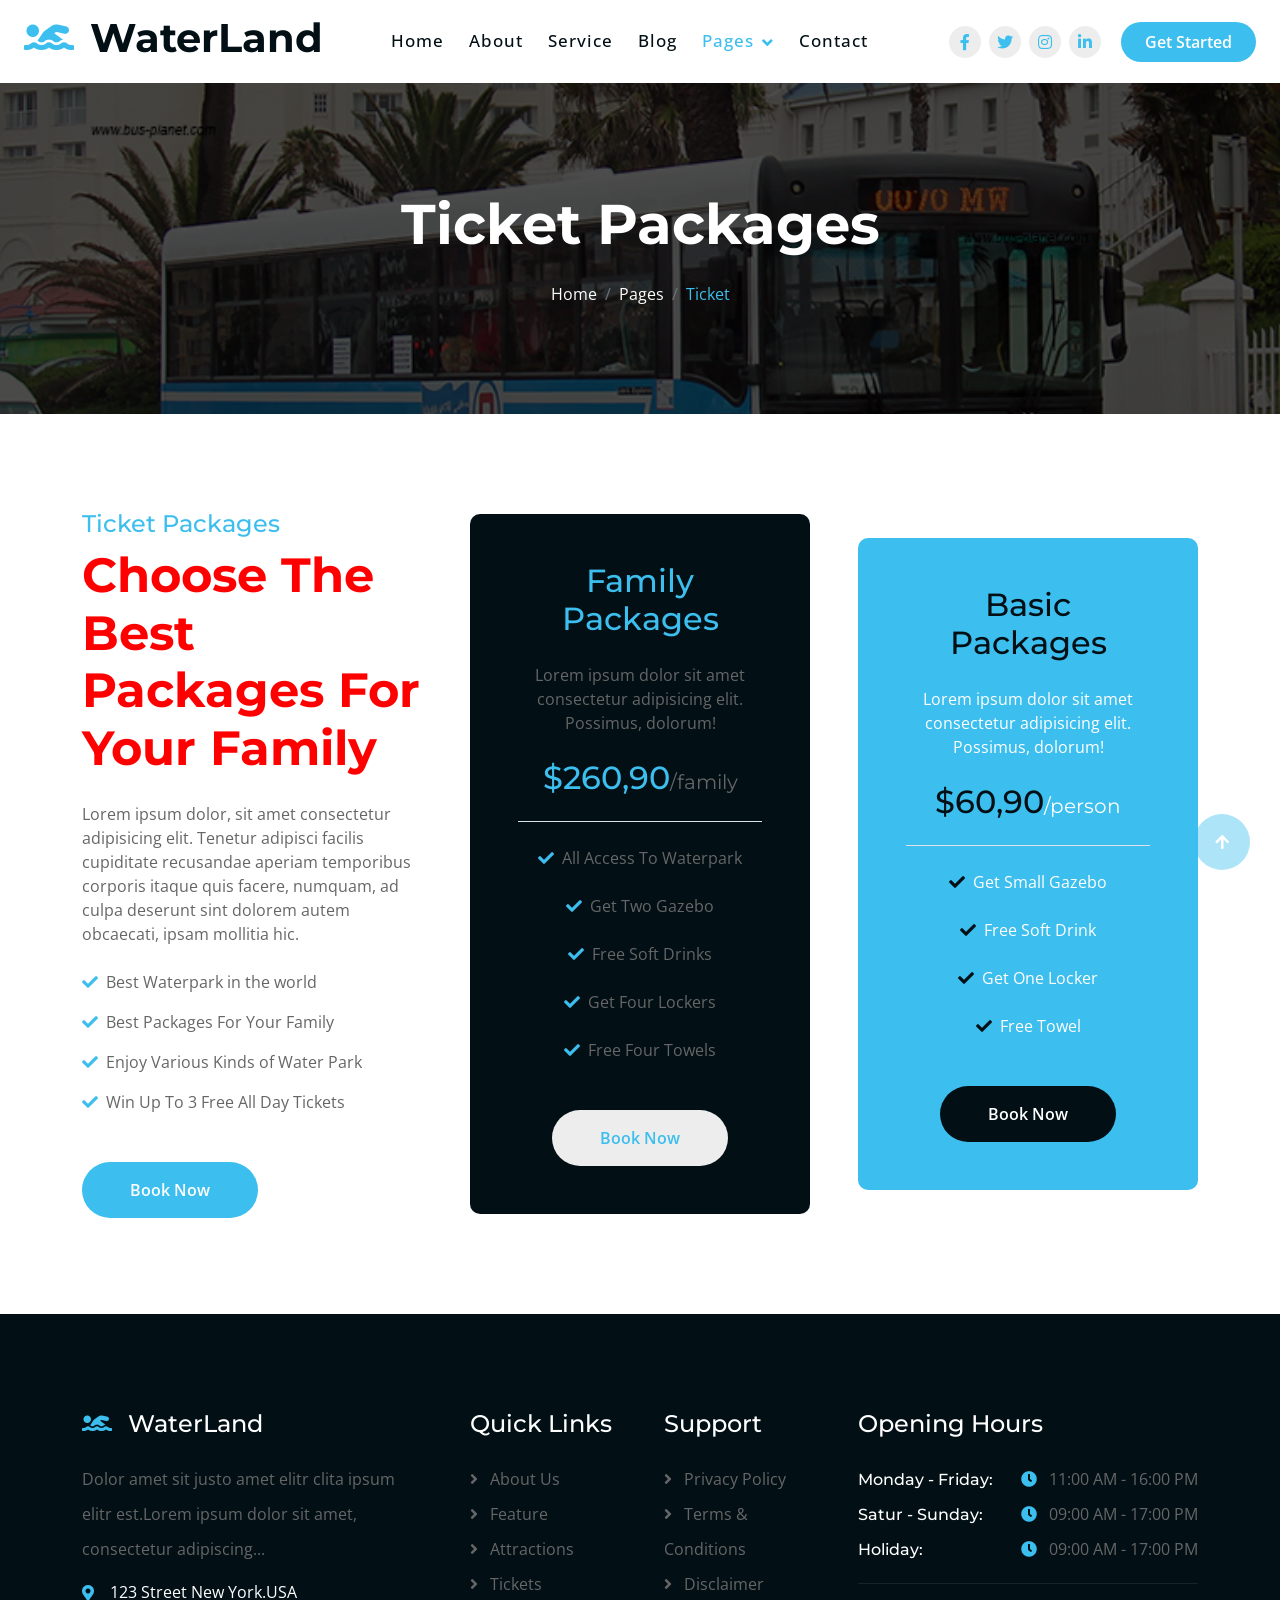
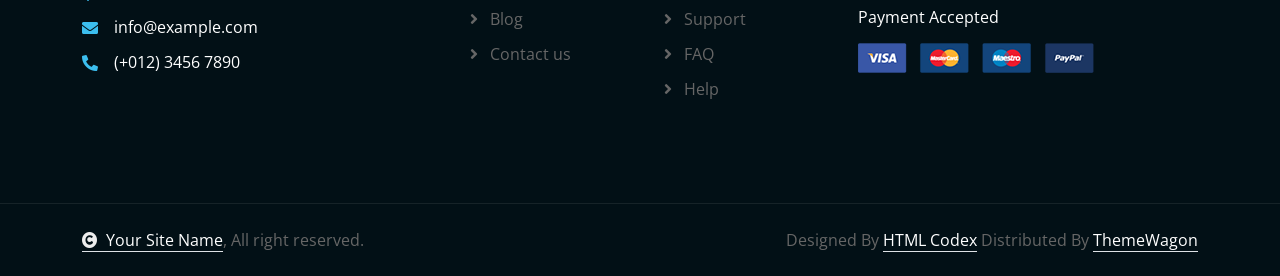
<file: package.html>
<!DOCTYPE html>
<html lang="en">

    <head>
        <meta charset="utf-8">
        <title>WaterLand - Water Park Website Template</title>
        <meta content="width=device-width, initial-scale=1.0" name="viewport">
        <meta content="" name="keywords">
        <meta content="" name="description">

        <!-- Google Web Fonts -->
        <link rel="preconnect" href="https://fonts.googleapis.com">
        <link rel="preconnect" href="https://fonts.gstatic.com" crossorigin>
        <link href="https://fonts.googleapis.com/css2?family=Montserrat:ital,wght@0,100..900;1,100..900&family=Open+Sans:ital,wdth,wght@0,75..100,300..800;1,75..100,300..800&display=swap" rel="stylesheet"> 

        <!-- Icon Font Stylesheet -->
        <link rel="stylesheet" href="https://use.fontawesome.com/releases/v5.15.4/css/all.css"/>
        <link href="https://cdn.jsdelivr.net/npm/bootstrap-icons@1.4.1/font/bootstrap-icons.css" rel="stylesheet">

        <!-- Libraries Stylesheet -->
        <link href="lib/animate/animate.min.css" rel="stylesheet">
        <link href="lib/lightbox/css/lightbox.min.css" rel="stylesheet">
        <link href="lib/owlcarousel/assets/owl.carousel.min.css" rel="stylesheet">


        <!-- Customized Bootstrap Stylesheet -->
        <link href="css/bootstrap.min.css" rel="stylesheet">

        <!-- Template Stylesheet -->
        <link href="css/style.css" rel="stylesheet">
    </head>

    <body>

        <!-- Spinner Start -->
        <div id="spinner" class="show bg-white position-fixed translate-middle w-100 vh-100 top-50 start-50 d-flex align-items-center justify-content-center">
            <div class="spinner-border text-primary" style="width: 3rem; height: 3rem;" role="status">
                <span class="sr-only">Loading...</span>
            </div>
        </div>
        <!-- Spinner End -->

        <!-- Navbar & Hero Start -->
        <div class="container-fluid nav-bar sticky-top px-4 py-2 py-lg-0">
            <nav class="navbar navbar-expand-lg navbar-light">
                <a href="" class="navbar-brand p-0">
                    <h1 class="display-6 text-dark"><i class="fas fa-swimmer text-primary me-3"></i>WaterLand</h1>
                    <!-- <img src="img/logo.png" alt="Logo"> -->
                </a>
                <button class="navbar-toggler" type="button" data-bs-toggle="collapse" data-bs-target="#navbarCollapse">
                    <span class="fa fa-bars"></span>
                </button>
                <div class="collapse navbar-collapse" id="navbarCollapse">
                    <div class="navbar-nav mx-auto py-0">
                        <a href="index.html" class="nav-item nav-link">Home</a>
                        <a href="about.html" class="nav-item nav-link">About</a>
                        <a href="service.html" class="nav-item nav-link">Service</a>
                        <a href="blog.html" class="nav-item nav-link">Blog</a>
                        
                        <div class="nav-item dropdown">
                            <a href="#" class="nav-link dropdown-toggle active" data-bs-toggle="dropdown">Pages</a>
                            <div class="dropdown-menu m-0">
                                <a href="feature.html" class="dropdown-item">Our Feature</a>
                                <a href="gallery.html" class="dropdown-item">Our Gallery</a>
                                <a href="attraction.html" class="dropdown-item">Attractions</a>
                                <a href="package.html" class="dropdown-item active">Ticket Packages</a>
                                <a href="team.html" class="dropdown-item">Our Team</a>
                                <a href="testimonial.html" class="dropdown-item">Testimonial</a>
                                <a href="404.html" class="dropdown-item">404 Page</a>
                            </div>
                        </div>
                        <a href="contact.html" class="nav-item nav-link">Contact</a>
                    </div>
                    <div class="team-icon d-none d-xl-flex justify-content-center me-3">
                        <a class="btn btn-square btn-light rounded-circle mx-1" href=""><i class="fab fa-facebook-f"></i></a>
                        <a class="btn btn-square btn-light rounded-circle mx-1" href=""><i class="fab fa-twitter"></i></a>
                        <a class="btn btn-square btn-light rounded-circle mx-1" href=""><i class="fab fa-instagram"></i></a>
                        <a class="btn btn-square btn-light rounded-circle mx-1" href=""><i class="fab fa-linkedin-in"></i></a>
                    </div>
                    <a href="#" class="btn btn-primary rounded-pill py-2 px-4 flex-shrink-0">Get Started</a>
                </div>
            </nav>
        </div>
        <!-- Navbar & Hero End -->

        <!-- Header Start -->
        <div class="container-fluid bg-breadcrumb">
            <div class="container text-center py-5" style="max-width: 900px;">
                <h4 class="text-white display-4 mb-4 wow fadeInDown" data-wow-delay="0.1s">Ticket Packages</h4>
                <ol class="breadcrumb d-flex justify-content-center mb-0 wow fadeInDown" data-wow-delay="0.3s">
                    <li class="breadcrumb-item"><a href="index.html">Home</a></li>
                    <li class="breadcrumb-item"><a href="#">Pages</a></li>
                    <li class="breadcrumb-item active text-primary">Ticket</li>
                </ol>    
            </div>
        </div>
        <!-- Header End -->

        <!-- Ticket Packages Start -->
        <div class="container-fluid py-5">
            <div class="container py-5">
                <div class="row g-5 align-items-center">
                    <div class="col-lg-12 col-xl-4 wow fadeInUp" data-wow-delay="0.2s">
                        <div class="packages-item h-100">
                            <h4 class="text-primary">Ticket Packages</h4>
                            <h1 class="display-5 mb-4">Choose The Best Packages For Your Family</h1>
                            <p class="mb-4">Lorem ipsum dolor, sit amet consectetur adipisicing elit. Tenetur adipisci facilis cupiditate recusandae aperiam temporibus corporis itaque quis facere, numquam, ad culpa deserunt sint dolorem autem obcaecati, ipsam mollitia hic.
                            </p>
                            <p><i class="fa fa-check text-primary me-2"></i>Best Waterpark in the world</p>
                            <p><i class="fa fa-check text-primary me-2"></i>Best Packages For Your Family</p>
                            <p><i class="fa fa-check text-primary me-2"></i>Enjoy Various Kinds of Water Park</p>
                            <p class="mb-5"><i class="fa fa-check text-primary me-2"></i>Win Up To 3 Free All Day Tickets</p>
                            <a href="#" class="btn btn-primary rounded-pill py-3 px-5"> Book Now</a>
                        </div>
                    </div>
                    <div class="col-lg-6 col-xl-4 wow fadeInUp" data-wow-delay="0.4s">
                        <div class="pricing-item bg-dark rounded text-center p-5 h-100">
                            <div class="pb-4 border-bottom">
                                <h2 class="mb-4 text-primary">Family Packages</h2>
                                <p class="mb-4">Lorem ipsum dolor sit amet consectetur adipisicing elit. Possimus, dolorum!</p>
                                <h2 class="mb-0 text-primary">$260,90<span class="text-body fs-5 fw-normal">/family</span></h2>
                            </div>
                            <div class="py-4">
                                <p class="mb-4"><i class="fa fa-check text-primary me-2"></i>All Access To Waterpark</p>
                                <p class="mb-4"><i class="fa fa-check text-primary me-2"></i>Get Two Gazebo</p>
                                <p class="mb-4"><i class="fa fa-check text-primary me-2"></i>Free Soft Drinks</p>
                                <p class="mb-4"><i class="fa fa-check text-primary me-2"></i>Get Four Lockers</p>
                                <p class="mb-4"><i class="fa fa-check text-primary me-2"></i>Free Four Towels</p>
                            </div>
                            <a href="#" class="btn btn-light rounded-pill py-3 px-5"> Book Now</a>
                        </div>
                    </div>
                    <div class="col-lg-6 col-xl-4 wow fadeInUp" data-wow-delay="0.6s">
                        <div class="pricing-item bg-primary rounded text-center p-5 h-100">
                            <div class="pb-4 border-bottom">
                                <h2 class="text-dark mb-4">Basic Packages</h2>
                                <p class="text-white mb-4">Lorem ipsum dolor sit amet consectetur adipisicing elit. Possimus, dolorum!</p>
                                <h2 class="text-dark mb-0">$60,90<span class="text-white fs-5 fw-normal">/person</span></h2>
                            </div>
                            <div class="text-white py-4">
                                <p class="mb-4"><i class="fa fa-check text-dark me-2"></i>Get Small Gazebo</p>
                                <p class="mb-4"><i class="fa fa-check text-dark me-2"></i>Free Soft Drink</p>
                                <p class="mb-4"><i class="fa fa-check text-dark me-2"></i>Get One Locker</p>
                                <p class="mb-4"><i class="fa fa-check text-dark me-2"></i>Free Towel</p>
                            </div>
                            <a href="#" class="btn btn-dark rounded-pill py-3 px-5"> Book Now</a>
                        </div>
                    </div>
                </div>
            </div>
        </div>
        <!-- Ticket Packages End -->

        <!-- Footer Start -->
        <div class="container-fluid footer py-5 wow fadeIn" data-wow-delay="0.2s">
            <div class="container py-5">
                <div class="row g-5">
                    <div class="col-md-6 col-lg-6 col-xl-4">
                        <div class="footer-item">
                            <a href="index.html" class="p-0">
                                <h4 class="text-white mb-4"><i class="fas fa-swimmer text-primary me-3"></i>WaterLand</h4>
                                <!-- <img src="img/logo.png" alt="Logo"> -->
                            </a>
                            <p class="mb-2">Dolor amet sit justo amet elitr clita ipsum elitr est.Lorem ipsum dolor sit amet, consectetur adipiscing...</p>
                            <div class="d-flex align-items-center">
                                <i class="fas fa-map-marker-alt text-primary me-3"></i>
                                <p class="text-white mb-0">123 Street New York.USA</p>
                            </div>
                            <div class="d-flex align-items-center">
                                <i class="fas fa-envelope text-primary me-3"></i>
                                <p class="text-white mb-0">info@example.com</p>
                            </div>
                            <div class="d-flex align-items-center">
                                <i class="fa fa-phone-alt text-primary me-3"></i>
                                <p class="text-white mb-0">(+012) 3456 7890</p>
                            </div>
                        </div>
                    </div>
                    <div class="col-md-6 col-lg-6 col-xl-2">
                        <div class="footer-item">
                            <h4 class="text-white mb-4">Quick Links</h4>
                            <a href="#"><i class="fas fa-angle-right me-2"></i> About Us</a>
                            <a href="#"><i class="fas fa-angle-right me-2"></i> Feature</a>
                            <a href="#"><i class="fas fa-angle-right me-2"></i> Attractions</a>
                            <a href="#"><i class="fas fa-angle-right me-2"></i> Tickets</a>
                            <a href="#"><i class="fas fa-angle-right me-2"></i> Blog</a>
                            <a href="#"><i class="fas fa-angle-right me-2"></i> Contact us</a>
                        </div>
                    </div>
                    <div class="col-md-6 col-lg-6 col-xl-2">
                        <div class="footer-item">
                            <h4 class="text-white mb-4">Support</h4>
                            <a href="#"><i class="fas fa-angle-right me-2"></i> Privacy Policy</a>
                            <a href="#"><i class="fas fa-angle-right me-2"></i> Terms & Conditions</a>
                            <a href="#"><i class="fas fa-angle-right me-2"></i> Disclaimer</a>
                            <a href="#"><i class="fas fa-angle-right me-2"></i> Support</a>
                            <a href="#"><i class="fas fa-angle-right me-2"></i> FAQ</a>
                            <a href="#"><i class="fas fa-angle-right me-2"></i> Help</a>
                        </div>
                    </div>
                    <div class="col-md-6 col-lg-6 col-xl-4">
                        <div class="footer-item">
                            <h4 class="text-white mb-4">Opening Hours</h4>
                            <div class="opening-date mb-3 pb-3">
                                <div class="opening-clock flex-shrink-0">
                                    <h6 class="text-white mb-0 me-auto">Monday - Friday:</h6>
                                    <p class="mb-0"><i class="fas fa-clock text-primary me-2"></i> 11:00 AM - 16:00 PM</p>
                                </div>
                                <div class="opening-clock flex-shrink-0">
                                    <h6 class="text-white mb-0 me-auto">Satur - Sunday:</h6>
                                    <p class="mb-0"><i class="fas fa-clock text-primary me-2"></i> 09:00 AM - 17:00 PM</p>
                                </div>
                                <div class="opening-clock flex-shrink-0">
                                    <h6 class="text-white mb-0 me-auto">Holiday:</h6>
                                    <p class="mb-0"><i class="fas fa-clock text-primary me-2"></i> 09:00 AM - 17:00 PM</p>
                                </div>
                            </div>
                            <div>
                                <p class="text-white mb-2">Payment Accepted</p>
                                <img src="img/payment.png" class="img-fluid" alt="Image">
                            </div>
                        </div>
                    </div>
                </div>
            </div>
        </div>
        <!-- Footer End -->
        
        <!-- Copyright Start -->
        <div class="container-fluid copyright py-4">
            <div class="container">
                <div class="row g-4 align-items-center">
                    <div class="col-md-6 text-center text-md-start mb-md-0">
                        <span class="text-body"><a href="#" class="border-bottom text-white"><i class="fas fa-copyright text-light me-2"></i>Your Site Name</a>, All right reserved.</span>
                    </div>
                    <div class="col-md-6 text-center text-md-end text-body">
                        <!--/*** This template is free as long as you keep the below author’s credit link/attribution link/backlink. ***/-->
                        <!--/*** If you'd like to use the template without the below author’s credit link/attribution link/backlink, ***/-->
                        <!--/*** you can purchase the Credit Removal License from "https://htmlcodex.com/credit-removal". ***/-->
                        Designed By <a class="border-bottom text-white" href="https://htmlcodex.com">HTML Codex</a> Distributed By <a class="border-bottom text-white" href="https://themewagon.com">ThemeWagon</a>
                    </div>
                </div>
            </div>
        </div>
        <!-- Copyright End -->


        <!-- Back to Top -->
        <a href="#" class="btn btn-primary btn-lg-square rounded-circle back-to-top"><i class="fa fa-arrow-up"></i></a>   

        
    <!-- JavaScript Libraries -->
    <script src="https://ajax.googleapis.com/ajax/libs/jquery/3.6.4/jquery.min.js"></script>
    <script src="https://cdn.jsdelivr.net/npm/bootstrap@5.0.0/dist/js/bootstrap.bundle.min.js"></script>
    <script src="lib/wow/wow.min.js"></script>
    <script src="lib/easing/easing.min.js"></script>
    <script src="lib/waypoints/waypoints.min.js"></script>
    <script src="lib/counterup/counterup.min.js"></script>
    <script src="lib/lightbox/js/lightbox.min.js"></script>
    <script src="lib/owlcarousel/owl.carousel.min.js"></script>
    

    <!-- Template Javascript -->
    <script src="js/main.js"></script>
    </body>

</html>
</file>
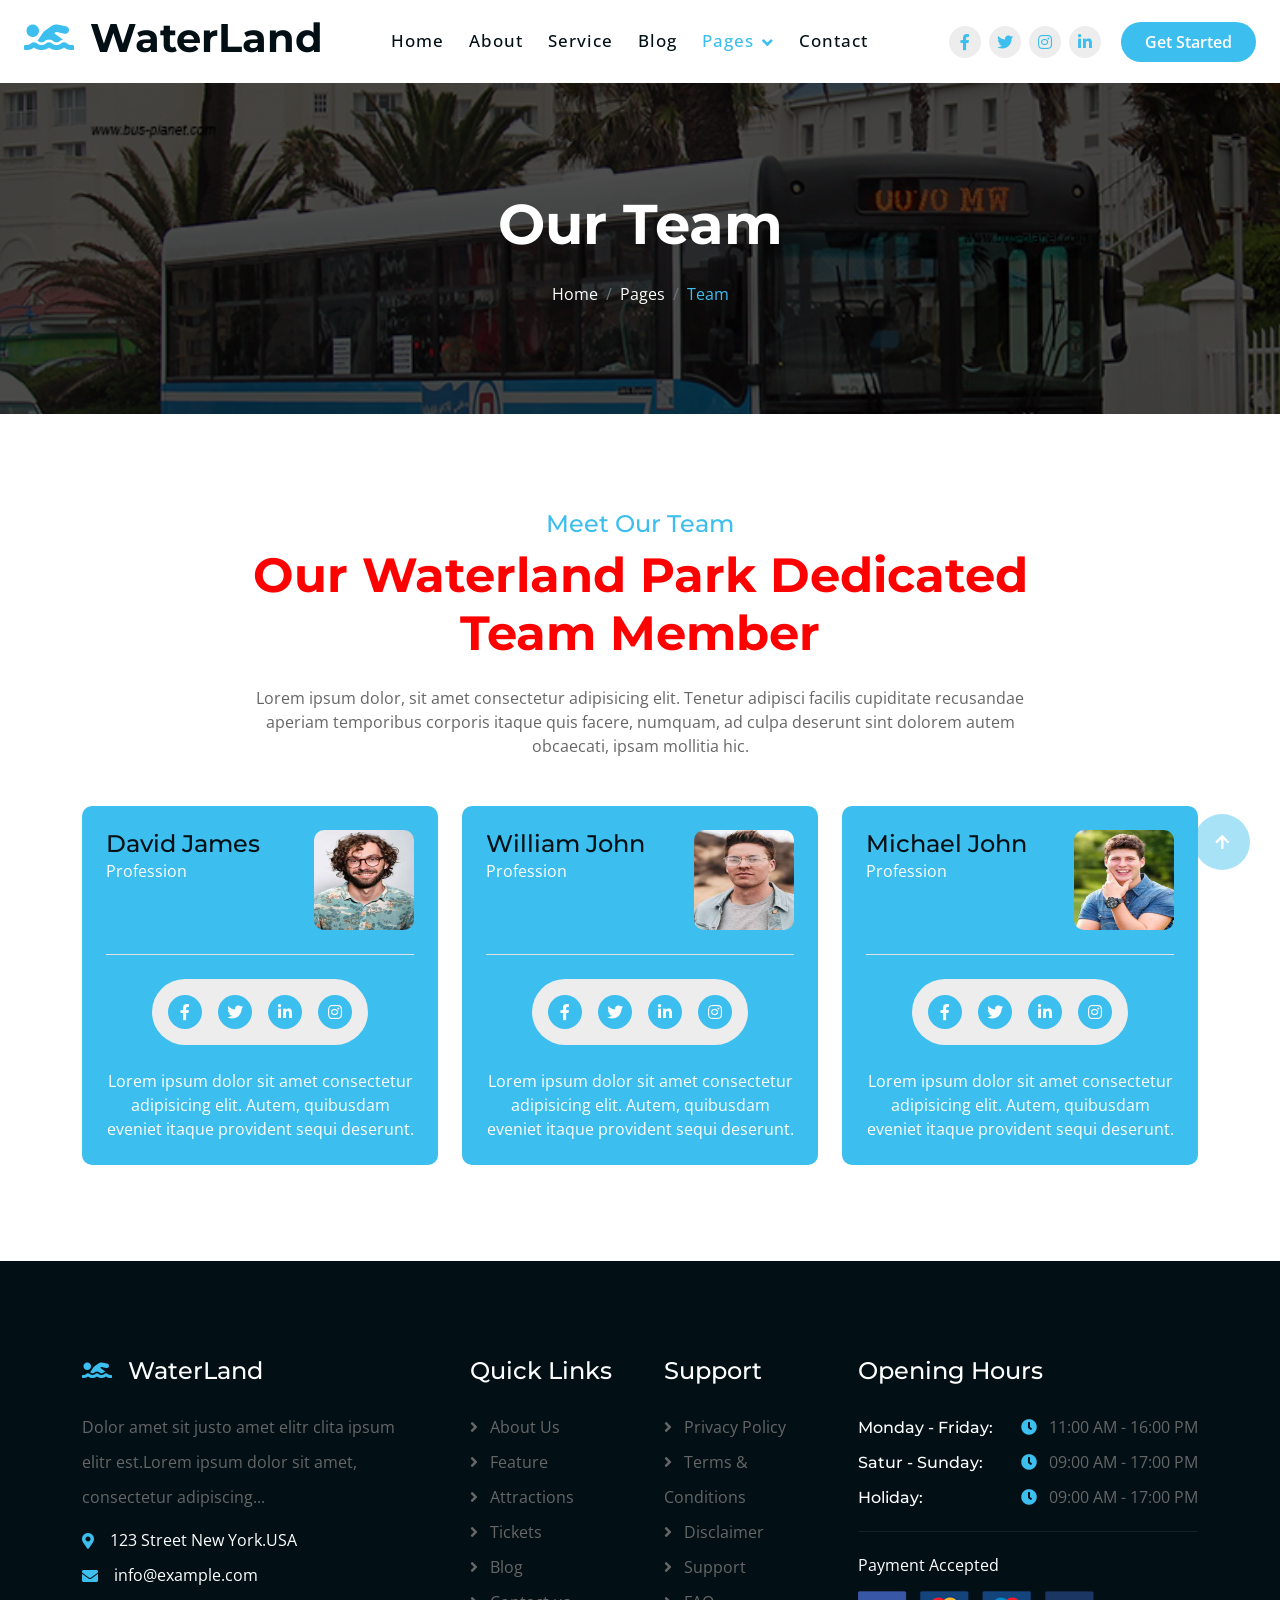
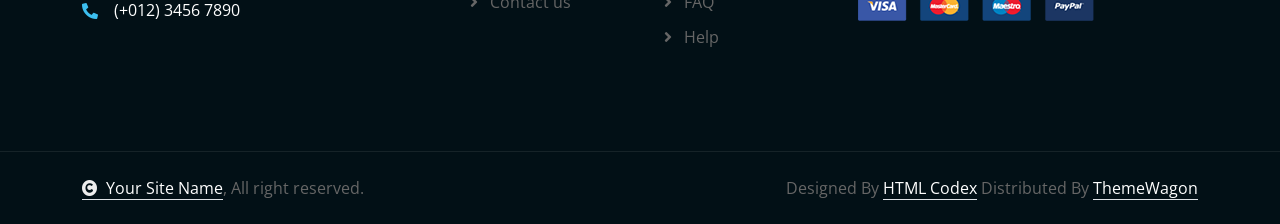
<file: team.html>
<!DOCTYPE html>
<html lang="en">

    <head>
        <meta charset="utf-8">
        <title>WaterLand - Water Park Website Template</title>
        <meta content="width=device-width, initial-scale=1.0" name="viewport">
        <meta content="" name="keywords">
        <meta content="" name="description">

        <!-- Google Web Fonts -->
        <link rel="preconnect" href="https://fonts.googleapis.com">
        <link rel="preconnect" href="https://fonts.gstatic.com" crossorigin>
        <link href="https://fonts.googleapis.com/css2?family=Montserrat:ital,wght@0,100..900;1,100..900&family=Open+Sans:ital,wdth,wght@0,75..100,300..800;1,75..100,300..800&display=swap" rel="stylesheet"> 

        <!-- Icon Font Stylesheet -->
        <link rel="stylesheet" href="https://use.fontawesome.com/releases/v5.15.4/css/all.css"/>
        <link href="https://cdn.jsdelivr.net/npm/bootstrap-icons@1.4.1/font/bootstrap-icons.css" rel="stylesheet">

        <!-- Libraries Stylesheet -->
        <link href="lib/animate/animate.min.css" rel="stylesheet">
        <link href="lib/lightbox/css/lightbox.min.css" rel="stylesheet">
        <link href="lib/owlcarousel/assets/owl.carousel.min.css" rel="stylesheet">


        <!-- Customized Bootstrap Stylesheet -->
        <link href="css/bootstrap.min.css" rel="stylesheet">

        <!-- Template Stylesheet -->
        <link href="css/style.css" rel="stylesheet">
    </head>

    <body>

        <!-- Spinner Start -->
        <div id="spinner" class="show bg-white position-fixed translate-middle w-100 vh-100 top-50 start-50 d-flex align-items-center justify-content-center">
            <div class="spinner-border text-primary" style="width: 3rem; height: 3rem;" role="status">
                <span class="sr-only">Loading...</span>
            </div>
        </div>
        <!-- Spinner End -->

        <!-- Navbar & Hero Start -->
        <div class="container-fluid nav-bar sticky-top px-4 py-2 py-lg-0">
            <nav class="navbar navbar-expand-lg navbar-light">
                <a href="" class="navbar-brand p-0">
                    <h1 class="display-6 text-dark"><i class="fas fa-swimmer text-primary me-3"></i>WaterLand</h1>
                    <!-- <img src="img/logo.png" alt="Logo"> -->
                </a>
                <button class="navbar-toggler" type="button" data-bs-toggle="collapse" data-bs-target="#navbarCollapse">
                    <span class="fa fa-bars"></span>
                </button>
                <div class="collapse navbar-collapse" id="navbarCollapse">
                    <div class="navbar-nav mx-auto py-0">
                        <a href="index.html" class="nav-item nav-link">Home</a>
                        <a href="about.html" class="nav-item nav-link">About</a>
                        <a href="service.html" class="nav-item nav-link">Service</a>
                        <a href="blog.html" class="nav-item nav-link">Blog</a>
                        
                        <div class="nav-item dropdown">
                            <a href="#" class="nav-link dropdown-toggle active" data-bs-toggle="dropdown">Pages</a>
                            <div class="dropdown-menu m-0">
                                <a href="feature.html" class="dropdown-item">Our Feature</a>
                                <a href="gallery.html" class="dropdown-item">Our Gallery</a>
                                <a href="attraction.html" class="dropdown-item">Attractions</a>
                                <a href="package.html" class="dropdown-item">Ticket Packages</a>
                                <a href="team.html" class="dropdown-item active">Our Team</a>
                                <a href="testimonial.html" class="dropdown-item">Testimonial</a>
                                <a href="404.html" class="dropdown-item">404 Page</a>
                            </div>
                        </div>
                        <a href="contact.html" class="nav-item nav-link">Contact</a>
                    </div>
                    <div class="team-icon d-none d-xl-flex justify-content-center me-3">
                        <a class="btn btn-square btn-light rounded-circle mx-1" href=""><i class="fab fa-facebook-f"></i></a>
                        <a class="btn btn-square btn-light rounded-circle mx-1" href=""><i class="fab fa-twitter"></i></a>
                        <a class="btn btn-square btn-light rounded-circle mx-1" href=""><i class="fab fa-instagram"></i></a>
                        <a class="btn btn-square btn-light rounded-circle mx-1" href=""><i class="fab fa-linkedin-in"></i></a>
                    </div>
                    <a href="#" class="btn btn-primary rounded-pill py-2 px-4 flex-shrink-0">Get Started</a>
                </div>
            </nav>
        </div>
        <!-- Navbar & Hero End -->

        <!-- Header Start -->
        <div class="container-fluid bg-breadcrumb">
            <div class="container text-center py-5" style="max-width: 900px;">
                <h4 class="text-white display-4 mb-4 wow fadeInDown" data-wow-delay="0.1s">Our Team</h4>
                <ol class="breadcrumb d-flex justify-content-center mb-0 wow fadeInDown" data-wow-delay="0.3s">
                    <li class="breadcrumb-item"><a href="index.html">Home</a></li>
                    <li class="breadcrumb-item"><a href="#">Pages</a></li>
                    <li class="breadcrumb-item active text-primary">Team</li>
                </ol>    
            </div>
        </div>
        <!-- Header End -->

        <!-- Team Start -->
        <div class="container-fluid team py-5">
            <div class="container py-5">
                <div class="text-center mx-auto pb-5 wow fadeInUp" data-wow-delay="0.2s" style="max-width: 800px;">
                    <h4 class="text-primary">Meet Our Team</h4>
                    <h1 class="display-5 mb-4">Our Waterland Park Dedicated Team Member</h1>
                    <p class="mb-0">Lorem ipsum dolor, sit amet consectetur adipisicing elit. Tenetur adipisci facilis cupiditate recusandae aperiam temporibus corporis itaque quis facere, numquam, ad culpa deserunt sint dolorem autem obcaecati, ipsam mollitia hic.
                    </p>
                </div>
                <div class="row g-4 justify-content-center">
                    <div class="col-md-6 col-lg-6 col-xl-4 wow fadeInUp" data-wow-delay="0.2s">
                        <div class="team-item p-4">
                            <div class="team-content">
                                <div class="d-flex justify-content-between border-bottom pb-4">
                                    <div class="text-start">
                                        <h4 class="mb-0">David James</h4>
                                        <p class="mb-0">Profession</p>
                                    </div>
                                    <div>
                                        <img src="img/team-1.jpg" class="img-fluid rounded" style="width: 100px; height: 100px;" alt="">
                                    </div>
                                </div>
                                <div class="team-icon rounded-pill my-4 p-3">
                                    <a class="btn btn-primary btn-sm-square rounded-circle me-3" href=""><i class="fab fa-facebook-f"></i></a>
                                    <a class="btn btn-primary btn-sm-square rounded-circle me-3" href=""><i class="fab fa-twitter"></i></a>
                                    <a class="btn btn-primary btn-sm-square rounded-circle me-3" href=""><i class="fab fa-linkedin-in"></i></a>
                                    <a class="btn btn-primary btn-sm-square rounded-circle me-0" href=""><i class="fab fa-instagram"></i></a>
                                </div>
                                <p class="text-center mb-0">Lorem ipsum dolor sit amet consectetur adipisicing elit. Autem, quibusdam eveniet itaque provident sequi deserunt.
                                </p>
                            </div>
                        </div>
                    </div>
                    <div class="col-md-6 col-lg-6 col-xl-4 wow fadeInUp" data-wow-delay="0.4s">
                        <div class="team-item p-4">
                            <div class="team-content">
                                <div class="d-flex justify-content-between border-bottom pb-4">
                                    <div class="text-start">
                                        <h4 class="mb-0">William John</h4>
                                        <p class="mb-0">Profession</p>
                                    </div>
                                    <div>
                                        <img src="img/team-2.jpg" class="img-fluid rounded" style="width: 100px; height: 100px;" alt="">
                                    </div>
                                </div>
                                <div class="team-icon rounded-pill my-4 p-3">
                                    <a class="btn btn-primary btn-sm-square rounded-circle me-3" href=""><i class="fab fa-facebook-f"></i></a>
                                    <a class="btn btn-primary btn-sm-square rounded-circle me-3" href=""><i class="fab fa-twitter"></i></a>
                                    <a class="btn btn-primary btn-sm-square rounded-circle me-3" href=""><i class="fab fa-linkedin-in"></i></a>
                                    <a class="btn btn-primary btn-sm-square rounded-circle me-0" href=""><i class="fab fa-instagram"></i></a>
                                </div>
                                <p class="text-center mb-0">Lorem ipsum dolor sit amet consectetur adipisicing elit. Autem, quibusdam eveniet itaque provident sequi deserunt.
                                </p>
                            </div>
                        </div>
                    </div>
                    <div class="col-md-6 col-lg-6 col-xl-4 wow fadeInUp" data-wow-delay="0.6s">
                        <div class="team-item p-4">
                            <div class="team-content">
                                <div class="d-flex justify-content-between border-bottom pb-4">
                                    <div class="text-start">
                                        <h4 class="mb-0">Michael John</h4>
                                        <p class="mb-0">Profession</p>
                                    </div>
                                    <div>
                                        <img src="img/team-3.jpg" class="img-fluid rounded" style="width: 100px; height: 100px;" alt="">
                                    </div>
                                </div>
                                <div class="team-icon rounded-pill my-4 p-3">
                                    <a class="btn btn-primary btn-sm-square rounded-circle me-3" href=""><i class="fab fa-facebook-f"></i></a>
                                    <a class="btn btn-primary btn-sm-square rounded-circle me-3" href=""><i class="fab fa-twitter"></i></a>
                                    <a class="btn btn-primary btn-sm-square rounded-circle me-3" href=""><i class="fab fa-linkedin-in"></i></a>
                                    <a class="btn btn-primary btn-sm-square rounded-circle me-0" href=""><i class="fab fa-instagram"></i></a>
                                </div>
                                <p class="text-center mb-0">Lorem ipsum dolor sit amet consectetur adipisicing elit. Autem, quibusdam eveniet itaque provident sequi deserunt.
                                </p>
                            </div>
                        </div>
                    </div>
                </div>
            </div>
        </div>
        <!-- Team End -->

        <!-- Footer Start -->
        <div class="container-fluid footer py-5 wow fadeIn" data-wow-delay="0.2s">
            <div class="container py-5">
                <div class="row g-5">
                    <div class="col-md-6 col-lg-6 col-xl-4">
                        <div class="footer-item">
                            <a href="index.html" class="p-0">
                                <h4 class="text-white mb-4"><i class="fas fa-swimmer text-primary me-3"></i>WaterLand</h4>
                                <!-- <img src="img/logo.png" alt="Logo"> -->
                            </a>
                            <p class="mb-2">Dolor amet sit justo amet elitr clita ipsum elitr est.Lorem ipsum dolor sit amet, consectetur adipiscing...</p>
                            <div class="d-flex align-items-center">
                                <i class="fas fa-map-marker-alt text-primary me-3"></i>
                                <p class="text-white mb-0">123 Street New York.USA</p>
                            </div>
                            <div class="d-flex align-items-center">
                                <i class="fas fa-envelope text-primary me-3"></i>
                                <p class="text-white mb-0">info@example.com</p>
                            </div>
                            <div class="d-flex align-items-center">
                                <i class="fa fa-phone-alt text-primary me-3"></i>
                                <p class="text-white mb-0">(+012) 3456 7890</p>
                            </div>
                        </div>
                    </div>
                    <div class="col-md-6 col-lg-6 col-xl-2">
                        <div class="footer-item">
                            <h4 class="text-white mb-4">Quick Links</h4>
                            <a href="#"><i class="fas fa-angle-right me-2"></i> About Us</a>
                            <a href="#"><i class="fas fa-angle-right me-2"></i> Feature</a>
                            <a href="#"><i class="fas fa-angle-right me-2"></i> Attractions</a>
                            <a href="#"><i class="fas fa-angle-right me-2"></i> Tickets</a>
                            <a href="#"><i class="fas fa-angle-right me-2"></i> Blog</a>
                            <a href="#"><i class="fas fa-angle-right me-2"></i> Contact us</a>
                        </div>
                    </div>
                    <div class="col-md-6 col-lg-6 col-xl-2">
                        <div class="footer-item">
                            <h4 class="text-white mb-4">Support</h4>
                            <a href="#"><i class="fas fa-angle-right me-2"></i> Privacy Policy</a>
                            <a href="#"><i class="fas fa-angle-right me-2"></i> Terms & Conditions</a>
                            <a href="#"><i class="fas fa-angle-right me-2"></i> Disclaimer</a>
                            <a href="#"><i class="fas fa-angle-right me-2"></i> Support</a>
                            <a href="#"><i class="fas fa-angle-right me-2"></i> FAQ</a>
                            <a href="#"><i class="fas fa-angle-right me-2"></i> Help</a>
                        </div>
                    </div>
                    <div class="col-md-6 col-lg-6 col-xl-4">
                        <div class="footer-item">
                            <h4 class="text-white mb-4">Opening Hours</h4>
                            <div class="opening-date mb-3 pb-3">
                                <div class="opening-clock flex-shrink-0">
                                    <h6 class="text-white mb-0 me-auto">Monday - Friday:</h6>
                                    <p class="mb-0"><i class="fas fa-clock text-primary me-2"></i> 11:00 AM - 16:00 PM</p>
                                </div>
                                <div class="opening-clock flex-shrink-0">
                                    <h6 class="text-white mb-0 me-auto">Satur - Sunday:</h6>
                                    <p class="mb-0"><i class="fas fa-clock text-primary me-2"></i> 09:00 AM - 17:00 PM</p>
                                </div>
                                <div class="opening-clock flex-shrink-0">
                                    <h6 class="text-white mb-0 me-auto">Holiday:</h6>
                                    <p class="mb-0"><i class="fas fa-clock text-primary me-2"></i> 09:00 AM - 17:00 PM</p>
                                </div>
                            </div>
                            <div>
                                <p class="text-white mb-2">Payment Accepted</p>
                                <img src="img/payment.png" class="img-fluid" alt="Image">
                            </div>
                        </div>
                    </div>
                </div>
            </div>
        </div>
        <!-- Footer End -->
        
        <!-- Copyright Start -->
        <div class="container-fluid copyright py-4">
            <div class="container">
                <div class="row g-4 align-items-center">
                    <div class="col-md-6 text-center text-md-start mb-md-0">
                        <span class="text-body"><a href="#" class="border-bottom text-white"><i class="fas fa-copyright text-light me-2"></i>Your Site Name</a>, All right reserved.</span>
                    </div>
                    <div class="col-md-6 text-center text-md-end text-body">
                        <!--/*** This template is free as long as you keep the below author’s credit link/attribution link/backlink. ***/-->
                        <!--/*** If you'd like to use the template without the below author’s credit link/attribution link/backlink, ***/-->
                        <!--/*** you can purchase the Credit Removal License from "https://htmlcodex.com/credit-removal". ***/-->
                        Designed By <a class="border-bottom text-white" href="https://htmlcodex.com">HTML Codex</a> Distributed By <a class="border-bottom text-white" href="https://themewagon.com">ThemeWagon</a>
                    </div>
                </div>
            </div>
        </div>
        <!-- Copyright End -->


        <!-- Back to Top -->
        <a href="#" class="btn btn-primary btn-lg-square rounded-circle back-to-top"><i class="fa fa-arrow-up"></i></a>   

        
    <!-- JavaScript Libraries -->
    <script src="https://ajax.googleapis.com/ajax/libs/jquery/3.6.4/jquery.min.js"></script>
    <script src="https://cdn.jsdelivr.net/npm/bootstrap@5.0.0/dist/js/bootstrap.bundle.min.js"></script>
    <script src="lib/wow/wow.min.js"></script>
    <script src="lib/easing/easing.min.js"></script>
    <script src="lib/waypoints/waypoints.min.js"></script>
    <script src="lib/counterup/counterup.min.js"></script>
    <script src="lib/lightbox/js/lightbox.min.js"></script>
    <script src="lib/owlcarousel/owl.carousel.min.js"></script>
    

    <!-- Template Javascript -->
    <script src="js/main.js"></script>
    </body>

</html>
</file>
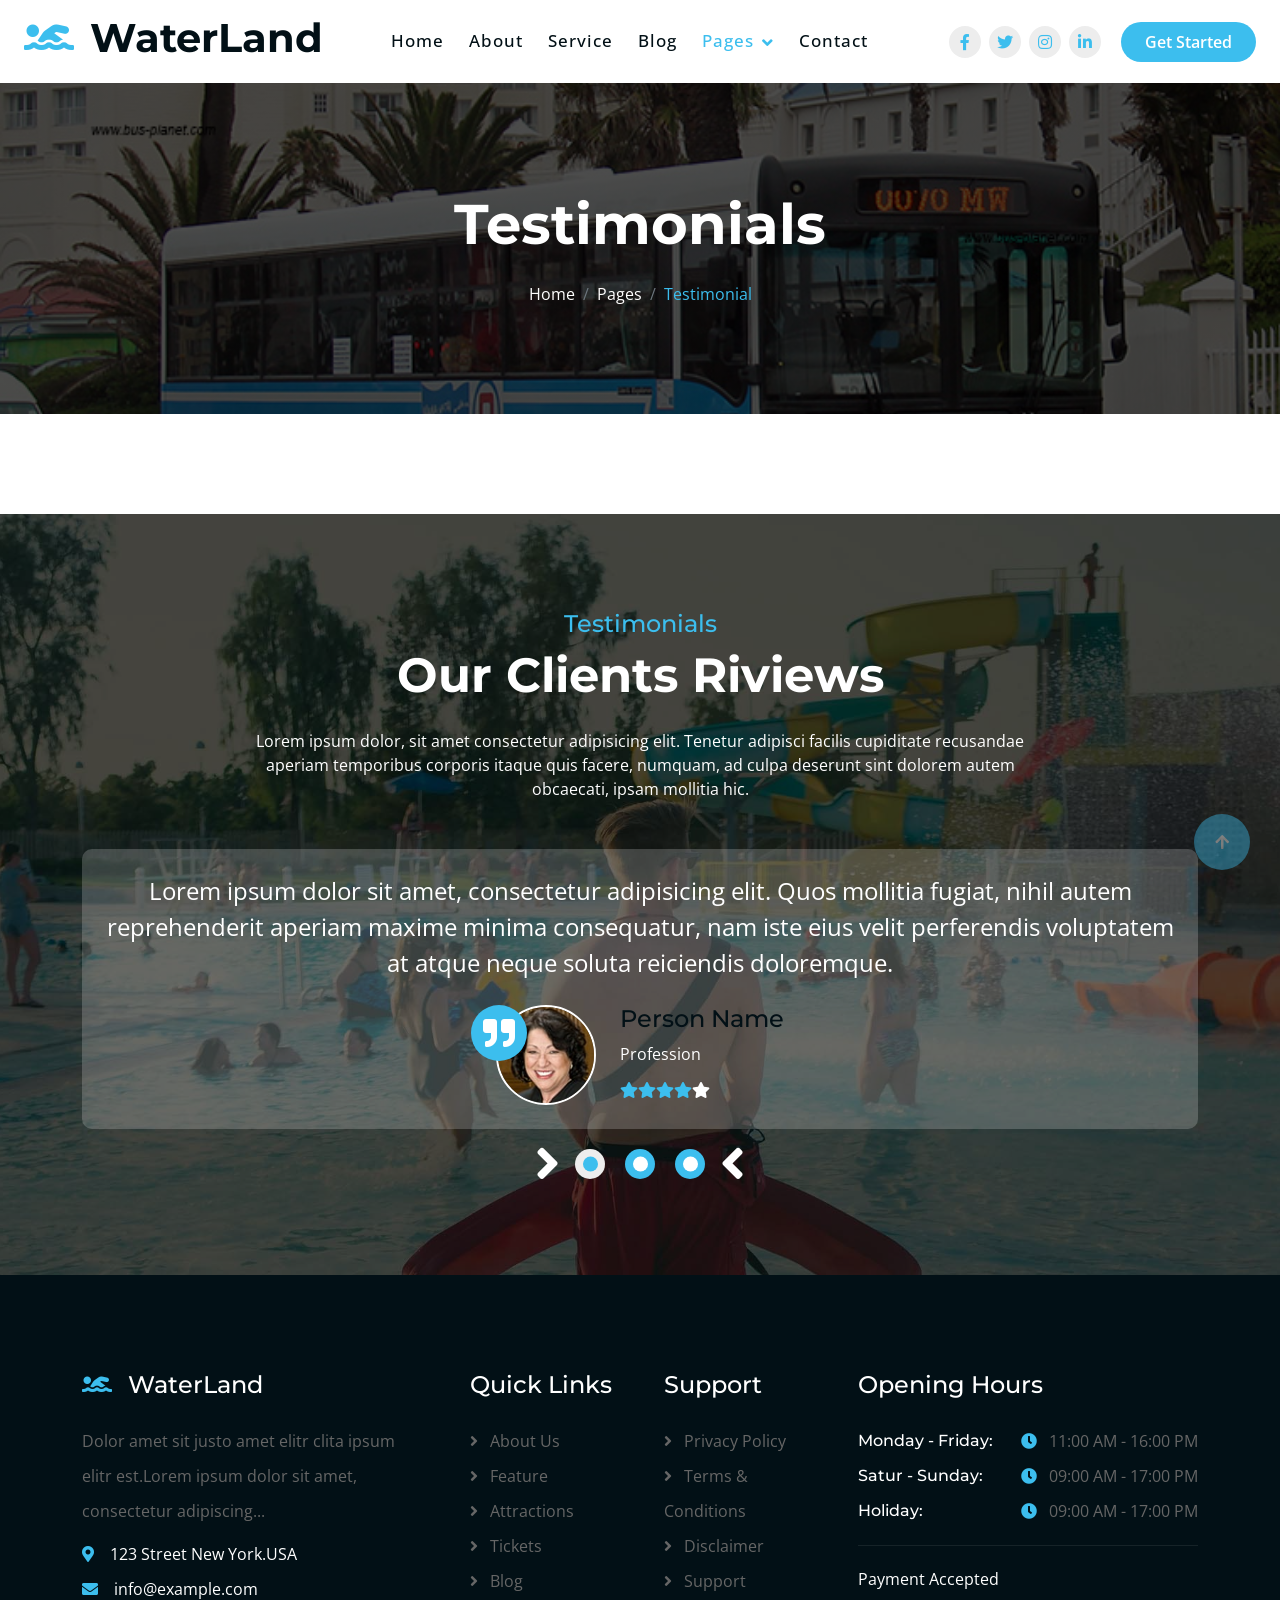
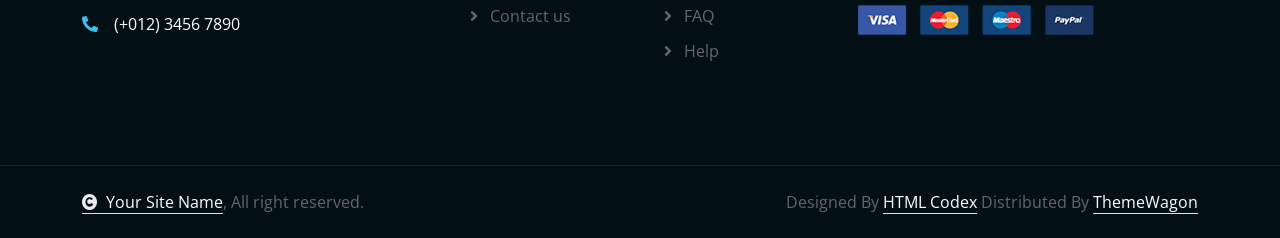
<file: testimonial.html>
<!DOCTYPE html>
<html lang="en">

    <head>
        <meta charset="utf-8">
        <title>WaterLand - Water Park Website Template</title>
        <meta content="width=device-width, initial-scale=1.0" name="viewport">
        <meta content="" name="keywords">
        <meta content="" name="description">

        <!-- Google Web Fonts -->
        <link rel="preconnect" href="https://fonts.googleapis.com">
        <link rel="preconnect" href="https://fonts.gstatic.com" crossorigin>
        <link href="https://fonts.googleapis.com/css2?family=Montserrat:ital,wght@0,100..900;1,100..900&family=Open+Sans:ital,wdth,wght@0,75..100,300..800;1,75..100,300..800&display=swap" rel="stylesheet"> 

        <!-- Icon Font Stylesheet -->
        <link rel="stylesheet" href="https://use.fontawesome.com/releases/v5.15.4/css/all.css"/>
        <link href="https://cdn.jsdelivr.net/npm/bootstrap-icons@1.4.1/font/bootstrap-icons.css" rel="stylesheet">

        <!-- Libraries Stylesheet -->
        <link href="lib/animate/animate.min.css" rel="stylesheet">
        <link href="lib/lightbox/css/lightbox.min.css" rel="stylesheet">
        <link href="lib/owlcarousel/assets/owl.carousel.min.css" rel="stylesheet">


        <!-- Customized Bootstrap Stylesheet -->
        <link href="css/bootstrap.min.css" rel="stylesheet">

        <!-- Template Stylesheet -->
        <link href="css/style.css" rel="stylesheet">
    </head>

    <body>

        <!-- Spinner Start -->
        <div id="spinner" class="show bg-white position-fixed translate-middle w-100 vh-100 top-50 start-50 d-flex align-items-center justify-content-center">
            <div class="spinner-border text-primary" style="width: 3rem; height: 3rem;" role="status">
                <span class="sr-only">Loading...</span>
            </div>
        </div>
        <!-- Spinner End -->

        <!-- Navbar & Hero Start -->
        <div class="container-fluid nav-bar sticky-top px-4 py-2 py-lg-0">
            <nav class="navbar navbar-expand-lg navbar-light">
                <a href="" class="navbar-brand p-0">
                    <h1 class="display-6 text-dark"><i class="fas fa-swimmer text-primary me-3"></i>WaterLand</h1>
                    <!-- <img src="img/logo.png" alt="Logo"> -->
                </a>
                <button class="navbar-toggler" type="button" data-bs-toggle="collapse" data-bs-target="#navbarCollapse">
                    <span class="fa fa-bars"></span>
                </button>
                <div class="collapse navbar-collapse" id="navbarCollapse">
                    <div class="navbar-nav mx-auto py-0">
                        <a href="index.html" class="nav-item nav-link">Home</a>
                        <a href="about.html" class="nav-item nav-link">About</a>
                        <a href="service.html" class="nav-item nav-link">Service</a>
                        <a href="blog.html" class="nav-item nav-link">Blog</a>
                        
                        <div class="nav-item dropdown">
                            <a href="#" class="nav-link dropdown-toggle active" data-bs-toggle="dropdown">Pages</a>
                            <div class="dropdown-menu m-0">
                                <a href="feature.html" class="dropdown-item">Our Feature</a>
                                <a href="gallery.html" class="dropdown-item">Our Gallery</a>
                                <a href="attraction.html" class="dropdown-item">Attractions</a>
                                <a href="package.html" class="dropdown-item">Ticket Packages</a>
                                <a href="team.html" class="dropdown-item">Our Team</a>
                                <a href="testimonial.html" class="dropdown-item active">Testimonial</a>
                                <a href="404.html" class="dropdown-item">404 Page</a>
                            </div>
                        </div>
                        <a href="contact.html" class="nav-item nav-link">Contact</a>
                    </div>
                    <div class="team-icon d-none d-xl-flex justify-content-center me-3">
                        <a class="btn btn-square btn-light rounded-circle mx-1" href=""><i class="fab fa-facebook-f"></i></a>
                        <a class="btn btn-square btn-light rounded-circle mx-1" href=""><i class="fab fa-twitter"></i></a>
                        <a class="btn btn-square btn-light rounded-circle mx-1" href=""><i class="fab fa-instagram"></i></a>
                        <a class="btn btn-square btn-light rounded-circle mx-1" href=""><i class="fab fa-linkedin-in"></i></a>
                    </div>
                    <a href="#" class="btn btn-primary rounded-pill py-2 px-4 flex-shrink-0">Get Started</a>
                </div>
            </nav>
        </div>
        <!-- Navbar & Hero End -->

        <!-- Header Start -->
        <div class="container-fluid bg-breadcrumb">
            <div class="container text-center py-5" style="max-width: 900px;">
                <h4 class="text-white display-4 mb-4 wow fadeInDown" data-wow-delay="0.1s">Testimonials</h4>
                <ol class="breadcrumb d-flex justify-content-center mb-0 wow fadeInDown" data-wow-delay="0.3s">
                    <li class="breadcrumb-item"><a href="index.html">Home</a></li>
                    <li class="breadcrumb-item"><a href="#">Pages</a></li>
                    <li class="breadcrumb-item active text-primary">Testimonial</li>
                </ol>    
            </div>
        </div>
        <!-- Header End -->

        <!-- Testimonial Start -->
        <div class="container-fluid testimonial py-5" style="margin-top: 100px;">
            <div class="container py-5">
                <div class="text-center mx-auto pb-5 wow fadeInUp" data-wow-delay="0.2s" style="max-width: 800px;">
                    <h4 class="text-primary">Testimonials</h4>
                    <h1 class="display-5 text-white mb-4">Our Clients Riviews</h1>
                    <p class="text-white mb-0">Lorem ipsum dolor, sit amet consectetur adipisicing elit. Tenetur adipisci facilis cupiditate recusandae aperiam temporibus corporis itaque quis facere, numquam, ad culpa deserunt sint dolorem autem obcaecati, ipsam mollitia hic.
                    </p>
                </div>
                <div class="owl-carousel testimonial-carousel wow fadeInUp" data-wow-delay="0.2s">
                    <div class="testimonial-item p-4">
                        <p class="text-white fs-4 mb-4">Lorem ipsum dolor sit amet, consectetur adipisicing elit. Quos mollitia fugiat, nihil autem reprehenderit aperiam maxime minima consequatur, nam iste eius velit perferendis voluptatem at atque neque soluta reiciendis doloremque.
                        </p>
                        <div class="testimonial-inner">
                            <div class="testimonial-img">
                                <img src="img/testimonial-1.jpg" class="img-fluid" alt="Image">
                                <div class="testimonial-quote btn-lg-square rounded-circle"><i class="fa fa-quote-right fa-2x"></i>
                                </div>
                            </div>
                            <div class="ms-4">
                                <h4>Person Name</h4>
                                <p class="text-start text-white">Profession</p>
                                <div class="d-flex text-primary">
                                    <i class="fas fa-star"></i>
                                    <i class="fas fa-star"></i>
                                    <i class="fas fa-star"></i>
                                    <i class="fas fa-star"></i>
                                    <i class="fas fa-star text-white"></i>
                                </div>
                            </div>
                        </div>
                    </div>
                    <div class="testimonial-item p-4">
                        <p class="text-white fs-4 mb-4">Lorem ipsum dolor sit amet, consectetur adipisicing elit. Quos mollitia fugiat, nihil autem reprehenderit aperiam maxime minima consequatur, nam iste eius velit perferendis voluptatem at atque neque soluta reiciendis doloremque.
                        </p>
                        <div class="testimonial-inner">
                            <div class="testimonial-img">
                                <img src="img/testimonial-2.jpg" class="img-fluid" alt="Image">
                                <div class="testimonial-quote btn-lg-square rounded-circle"><i class="fa fa-quote-right fa-2x"></i>
                                </div>
                            </div>
                            <div class="ms-4">
                                <h4>Person Name</h4>
                                <p class="text-start text-white">Profession</p>
                                <div class="d-flex text-primary">
                                    <i class="fas fa-star"></i>
                                    <i class="fas fa-star"></i>
                                    <i class="fas fa-star"></i>
                                    <i class="fas fa-star"></i>
                                    <i class="fas fa-star text-white"></i>
                                </div>
                            </div>
                        </div>
                    </div>
                    <div class="testimonial-item p-4">
                        <p class="text-white fs-4 mb-4">Lorem ipsum dolor sit amet, consectetur adipisicing elit. Quos mollitia fugiat, nihil autem reprehenderit aperiam maxime minima consequatur, nam iste eius velit perferendis voluptatem at atque neque soluta reiciendis doloremque.
                        </p>
                        <div class="testimonial-inner">
                            <div class="testimonial-img">
                                <img src="img/testimonial-3.jpg" class="img-fluid" alt="Image">
                                <div class="testimonial-quote btn-lg-square rounded-circle"><i class="fa fa-quote-right fa-2x"></i>
                                </div>
                            </div>
                            <div class="ms-4">
                                <h4>Person Name</h4>
                                <p class="text-start text-white">Profession</p>
                                <div class="d-flex text-primary">
                                    <i class="fas fa-star"></i>
                                    <i class="fas fa-star"></i>
                                    <i class="fas fa-star"></i>
                                    <i class="fas fa-star"></i>
                                    <i class="fas fa-star text-white"></i>
                                </div>
                            </div>
                        </div>
                    </div>
                </div>
            </div>
        </div>
        <!-- Testimonial End -->

        <!-- Footer Start -->
        <div class="container-fluid footer py-5 wow fadeIn" data-wow-delay="0.2s">
            <div class="container py-5">
                <div class="row g-5">
                    <div class="col-md-6 col-lg-6 col-xl-4">
                        <div class="footer-item">
                            <a href="index.html" class="p-0">
                                <h4 class="text-white mb-4"><i class="fas fa-swimmer text-primary me-3"></i>WaterLand</h4>
                                <!-- <img src="img/logo.png" alt="Logo"> -->
                            </a>
                            <p class="mb-2">Dolor amet sit justo amet elitr clita ipsum elitr est.Lorem ipsum dolor sit amet, consectetur adipiscing...</p>
                            <div class="d-flex align-items-center">
                                <i class="fas fa-map-marker-alt text-primary me-3"></i>
                                <p class="text-white mb-0">123 Street New York.USA</p>
                            </div>
                            <div class="d-flex align-items-center">
                                <i class="fas fa-envelope text-primary me-3"></i>
                                <p class="text-white mb-0">info@example.com</p>
                            </div>
                            <div class="d-flex align-items-center">
                                <i class="fa fa-phone-alt text-primary me-3"></i>
                                <p class="text-white mb-0">(+012) 3456 7890</p>
                            </div>
                        </div>
                    </div>
                    <div class="col-md-6 col-lg-6 col-xl-2">
                        <div class="footer-item">
                            <h4 class="text-white mb-4">Quick Links</h4>
                            <a href="#"><i class="fas fa-angle-right me-2"></i> About Us</a>
                            <a href="#"><i class="fas fa-angle-right me-2"></i> Feature</a>
                            <a href="#"><i class="fas fa-angle-right me-2"></i> Attractions</a>
                            <a href="#"><i class="fas fa-angle-right me-2"></i> Tickets</a>
                            <a href="#"><i class="fas fa-angle-right me-2"></i> Blog</a>
                            <a href="#"><i class="fas fa-angle-right me-2"></i> Contact us</a>
                        </div>
                    </div>
                    <div class="col-md-6 col-lg-6 col-xl-2">
                        <div class="footer-item">
                            <h4 class="text-white mb-4">Support</h4>
                            <a href="#"><i class="fas fa-angle-right me-2"></i> Privacy Policy</a>
                            <a href="#"><i class="fas fa-angle-right me-2"></i> Terms & Conditions</a>
                            <a href="#"><i class="fas fa-angle-right me-2"></i> Disclaimer</a>
                            <a href="#"><i class="fas fa-angle-right me-2"></i> Support</a>
                            <a href="#"><i class="fas fa-angle-right me-2"></i> FAQ</a>
                            <a href="#"><i class="fas fa-angle-right me-2"></i> Help</a>
                        </div>
                    </div>
                    <div class="col-md-6 col-lg-6 col-xl-4">
                        <div class="footer-item">
                            <h4 class="text-white mb-4">Opening Hours</h4>
                            <div class="opening-date mb-3 pb-3">
                                <div class="opening-clock flex-shrink-0">
                                    <h6 class="text-white mb-0 me-auto">Monday - Friday:</h6>
                                    <p class="mb-0"><i class="fas fa-clock text-primary me-2"></i> 11:00 AM - 16:00 PM</p>
                                </div>
                                <div class="opening-clock flex-shrink-0">
                                    <h6 class="text-white mb-0 me-auto">Satur - Sunday:</h6>
                                    <p class="mb-0"><i class="fas fa-clock text-primary me-2"></i> 09:00 AM - 17:00 PM</p>
                                </div>
                                <div class="opening-clock flex-shrink-0">
                                    <h6 class="text-white mb-0 me-auto">Holiday:</h6>
                                    <p class="mb-0"><i class="fas fa-clock text-primary me-2"></i> 09:00 AM - 17:00 PM</p>
                                </div>
                            </div>
                            <div>
                                <p class="text-white mb-2">Payment Accepted</p>
                                <img src="img/payment.png" class="img-fluid" alt="Image">
                            </div>
                        </div>
                    </div>
                </div>
            </div>
        </div>
        <!-- Footer End -->
        
        <!-- Copyright Start -->
        <div class="container-fluid copyright py-4">
            <div class="container">
                <div class="row g-4 align-items-center">
                    <div class="col-md-6 text-center text-md-start mb-md-0">
                        <span class="text-body"><a href="#" class="border-bottom text-white"><i class="fas fa-copyright text-light me-2"></i>Your Site Name</a>, All right reserved.</span>
                    </div>
                    <div class="col-md-6 text-center text-md-end text-body">
                        <!--/*** This template is free as long as you keep the below author’s credit link/attribution link/backlink. ***/-->
                        <!--/*** If you'd like to use the template without the below author’s credit link/attribution link/backlink, ***/-->
                        <!--/*** you can purchase the Credit Removal License from "https://htmlcodex.com/credit-removal". ***/-->
                        Designed By <a class="border-bottom text-white" href="https://htmlcodex.com">HTML Codex</a> Distributed By <a class="border-bottom text-white" href="https://themewagon.com">ThemeWagon</a>
                    </div>
                </div>
            </div>
        </div>
        <!-- Copyright End -->


        <!-- Back to Top -->
        <a href="#" class="btn btn-primary btn-lg-square rounded-circle back-to-top"><i class="fa fa-arrow-up"></i></a>   

        
    <!-- JavaScript Libraries -->
    <script src="https://ajax.googleapis.com/ajax/libs/jquery/3.6.4/jquery.min.js"></script>
    <script src="https://cdn.jsdelivr.net/npm/bootstrap@5.0.0/dist/js/bootstrap.bundle.min.js"></script>
    <script src="lib/wow/wow.min.js"></script>
    <script src="lib/easing/easing.min.js"></script>
    <script src="lib/waypoints/waypoints.min.js"></script>
    <script src="lib/counterup/counterup.min.js"></script>
    <script src="lib/lightbox/js/lightbox.min.js"></script>
    <script src="lib/owlcarousel/owl.carousel.min.js"></script>
    

    <!-- Template Javascript -->
    <script src="js/main.js"></script>
    </body>

</html>
</file>
<file: css/style.css>
/*** Spinner Start ***/
/*** Spinner ***/
#spinner {
    opacity: 0;
    visibility: hidden;
    transition: opacity .5s ease-out, visibility 0s linear .5s;
    z-index: 99999;
}

#spinner.show {
    transition: opacity .5s ease-out, visibility 0s linear 0s;
    visibility: visible;
    opacity: 1;
}
/*** Spinner End ***/

.back-to-top {
    position: fixed;
    right: 30px;
    bottom: 30px;
    transition: 0.5s;
    z-index: 99;
}

/*** Button Start ***/
.btn {
    font-weight: 600;
    transition: .5s;
}

.btn-square {
    width: 32px;
    height: 32px;
}

.btn-sm-square {
    width: 34px;
    height: 34px;
}

.btn-md-square {
    width: 44px;
    height: 44px;
}

.btn-lg-square {
    width: 56px;
    height: 56px;
}

.btn-xl-square {
    width: 66px;
    height: 66px;
}

.btn-square,
.btn-sm-square,
.btn-md-square,
.btn-lg-square,
.btn-xl-square {
    padding: 0;
    display: flex;
    align-items: center;
    justify-content: center;
    font-weight: normal;
}

.btn.btn-primary {
    color: var(--bs-white);
    border: none;
}

.btn.btn-primary:hover {
    background: var(--bs-dark);
}

.btn.btn-light {
    color: var(--bs-primary);
    border: none;
}

.btn.btn-light:hover {
    color: var(--bs-white);
    background: var(--bs-primary);
}

.btn.btn-dark {
    color: var(--bs-white);
    border: none;
}

.btn.btn-dark:hover {
    color: var(--bs-primary);
    background: var(--bs-light);
}

/*** Navbar Start ***/
.nav-bar {
    background: var(--bs-white);
}

.sticky-top {
    transition: 1s;
}

.navbar-light .navbar-nav .nav-link {
    position: relative;
    margin-right: 25px;
    padding: 35px 0;
    letter-spacing: 1px;
    color: var(--bs-dark);
    font-size: 17px;
    font-weight: 500;
    outline: none;
    transition: .5s;
}

.sticky-top .navbar-light .navbar-nav .nav-link {
    padding: 20px 0;
    color: var(--bs-dark);
}

.navbar-light .navbar-nav .nav-link:hover,
.navbar-light .navbar-nav .nav-link.active {
    color: var(--bs-primary);
}

.navbar-light .navbar-brand img {
    max-height: 60px;
    transition: .5s;
}

.sticky-top .navbar-light .navbar-brand img {
    max-height: 50px;
}

.navbar .dropdown-toggle::after {
    border: none;
    content: "\f107";
    font-family: "Font Awesome 5 Free";
    font-weight: 600;
    vertical-align: middle;
    margin-left: 8px;
}

.dropdown .dropdown-menu a:hover {
    background: var(--bs-primary);
    color: var(--bs-white);
}

.navbar .nav-item:hover .dropdown-menu {
    transform: rotateX(0deg);
    visibility: visible;
    margin-top: 8px !important;
    background: var(--bs-light);
    transition: .5s;
    opacity: 1;
}

@media (min-width: 992px) {
    .navbar .nav-item .dropdown-menu {
    display: block;
    visibility: hidden;
    top: 100%;
    transform: rotateX(-75deg);
    transform-origin: 0% 0%;
    border: 0;
    border-radius: 10px;
    margin-top: 8px !important;
    transition: .5s;
    opacity: 0;
    }
}

@media (max-width: 991px) {
    .navbar.navbar-expand-lg .navbar-toggler {
        padding: 8px 15px;
        border: 1px solid var(--bs-primary);
        color: var(--bs-primary);
    }

    .sticky-top .navbar-light .navbar-nav .nav-link {
        padding: 12px 0;
    }
}
/*** Navbar End ***/

/*** Carousel Hero Header Start ***/
.header-carousel .header-carousel-item img {
    object-fit: cover;
}


@media (min-width: 1200px) {
    .header-carousel .header-carousel-item,
    .header-carousel .header-carousel-item img {
        height: 700px;
    }
}

@media (max-width: 1199px) {
    .header-carousel .header-carousel-item,
    .header-carousel .header-carousel-item img {
        height: 1200px;
    }
}

.header-carousel .owl-nav .owl-prev {
    display: none;
}

.header-carousel .owl-nav .owl-next {
    position: absolute;
    width: 60px;
    height: 60px;
    bottom: -60px;
    right: 50%;
    transform: translateY(-50%);
    margin-right: -60px;
    border-radius: 60px;
    background: var(--bs-primary);
    color: var(--bs-white);
    font-size: 26px;
    display: flex;
    align-items: center;
    justify-content: center;
    transition: 0.5s;
}
.header-carousel .owl-nav .owl-next:hover {
    box-shadow: inset 0 0 100px 0 var(--bs-light);
    color: var(--bs-primary);
}

.header-carousel .owl-nav .owl-next i {
    position: relative;
    width: 100%;
    height: 100%;
    display: flex;
    align-items: center;
    justify-content: center;
    animation-name: carousel-next-btn;
    animation-duration: 4s;
    animation-delay: 1s;
    animation-iteration-count: infinite;
    transition: 1s;
}
 .heading-red {
            color: red;
        }

@keyframes carousel-next-btn {
    0%  {margin-top: 35%;}
    50%  {margin-bottom: 70%;}
    100% {margin-top: 35%;}
}

.header-carousel .header-carousel-item .carousel-caption {
    position: absolute;
    width: 100%;
    height: 100%;
    left: 0;
    bottom: 0;
    background: rgba(0, 0, 0, .7);
    display: flex;
    align-items: center;
}

.carousel-caption .ticket-form {
    background: rgba(255, 255, 255, 0.4);
    border-radius: 10px;
}

.header-carousel .header-carousel-item img {
    animation-name: image-zoom;
    animation-duration: 10s;
    animation-delay: 1s;
    animation-iteration-count: infinite;
    animation-direction: alternate;
    transition: 1s;
}

@keyframes image-zoom {
    0%  {width: 100%; height: 100%;}

    25% {width: 115%; height: 115%;}

    50% {width: 130%; height: 130%;}

    75% {width: 120%; height: 120%;}

    100% {width: 100%; height: 100%;}
}
/*** Carousel Hero Header End ***/

/*** Single Page Hero Header Start ***/
.bg-breadcrumb {
    position: relative;
    overflow: hidden;
    background: linear-gradient(rgba(0, 0, 0, 0.7), rgba(0, 0, 0, 0.7)), url(../img/a.jpg);;
    background-position: center center;
    background-repeat: no-repeat;
    background-size: cover;
    padding: 60px 0 60px 0;
    transition: 0.5s;
}

.bg-breadcrumb .breadcrumb {
    position: relative;
}

.bg-breadcrumb .breadcrumb .breadcrumb-item a {
    color: var(--bs-white);
}
/*** Single Page Hero Header End ***/


/*** Feature Start ***/
.feature .feature-item {
    position: relative;
    border-radius: 10px;
    background: var(--bs-light);
}

.feature-item .feature-content {
    position: absolute;
    width: 100%; 
    height: 100%; 
    bottom: 0; 
    left: 0;
    margin-top: 0;
    margin-right: 0; 
    background: rgba(0, 0, 0, 0.7); 
    border-radius: 10px;
    z-index: 2;
}

.feature-item .feature-content .feature-content-inner {
    position: relative;
    z-index: 5;
}
/*** Feature End ***/

h1 {
    color: red;
}

/*** Service Start ***/
.service {
    position: relative;
    overflow: hidden;
    background-image: url(../img/a.jpg);
    background-position: center center;
    background-repeat: no-repeat;
    background-size: cover;
}

.service::before {
    content: "";
    width: 100%;
    height: 100%;
    position: absolute;
    top: 0;
    left: 0;
    background: rgba(0, 0, 0, .7);
    z-index: 1;
}

.service .service-section {
    position: relative;
    z-index: 5;
}

.service .service-days {
    border-radius: 10px;
    background: var(--bs-white);
}

.service .service-item {
    position: relative;
    height: 100%;
    text-align: center;
    border-radius: 10px;
    background: var(--bs-white);
    z-index: 1;
}

.service .service-item::after {
    content: "";
    position: absolute;
    width: 100%;
    height: 0;
    bottom: 0;
    left: 0;
    border-radius: 10px;
    background: var(--bs-primary);
    transition: 0.5s;
    z-index: 2;
}

.service .service-item:hover:after {
    height: 100%;
}

.service .service-item i {
    color: var(--bs-primary);
    transition: 0.5s;
}

.service .service-item:hover i {
    color: var(--bs-white);
}

.service .service-item .service-content {
    position: relative;
    z-index: 3;
}

.service .service-item .service-content p {
    transition: 0.5s;
}

.service .service-item:hover .service-content p {
    color: var(--bs-white);
}

.service .service-item .service-content a.h4 {
    transition: 0.5s;
}

.service .service-item:hover .service-content a.h4:hover {
    color: var(--bs-white);
}
/*** Service End ***/

       table {
    margin: auto;
}
/*** Attractions Start ***/
.attractions {
    position: relative;
    overflow: hidden;
}

.attractions::after {
    content: "";
    width: 100%;
    height: 70%;
    position: absolute;
    overflow: hidden;
    top: 0;
    left: 0;
    background: linear-gradient(rgba(0, 0, 0, .7), rgba(0, 0, 0, .7)), url(../img/a.jpg); center center no-repeat;
    background-size: cover;
    z-index: -2;
    animation-name: attraction-image-zoom;
    animation-duration: 10s;
    animation-delay: 1s;
    animation-iteration-count: infinite;
    animation-direction: alternate;
    transition: 1s;
}

@keyframes attraction-image-zoom {
    0%  {width: 100%;}

    25% {width: 115%;}

    50% {width: 130%;}

    75% {width: 120%;}

    100% {width: 100%;}
}

.attractions .attractions-section {
    position: relative;
    z-index: 3;
}

.attractions .attractions-item {
    position: relative;
    border-radius: 10px;
    transition: 0.5s;
    z-index: 1;
}

.attractions .attractions-item::after {
    content: "";
    position: absolute;
    width: 100%;
    height: 0;
    top: 0;
    left: 0;
    border-radius: 10px;
    background: rgba(0, 0, 0, .7);
    transition: 0.5s;
    z-index: 2;
}

.attractions .attractions-item:hover:after {
    height: 100%;
}

.attractions .attractions-item .attractions-name {
    position: absolute;
    width: 100%;
    height: 100%;
    top: 50%;
    left: 50%;
    transform: translate(-50%, -50%);
    border-radius: 10px;
    color: var(--bs-white);
    font-size: 24px;
    font-weight: 600;
    display: flex;
    align-items: center;
    justify-content: center;
    transition: 0.5s;
    z-index: 3;
    opacity: 0;
}

.attractions .attractions-item:hover .attractions-name {
    opacity: 1;
}

.attractions-carousel .owl-stage-outer {
    margin-top: 58px;
}

.attractions .owl-nav .owl-prev {
    position: absolute;
    top: -58px;
    left: 0;
    background: var(--bs-primary);
    color: var(--bs-white);
    padding: 6px 35px;
    border-radius: 30px;
    transition: 0.5s;
}

.attractions .owl-nav .owl-prev:hover {
    background: var(--bs-white);
    color: var(--bs-primary);
}

.attractions .owl-nav .owl-next {
    position: absolute;
    top: -58px;
    right: 0;
    background: var(--bs-primary);
    color: var(--bs-white);
    padding: 6px 35px;
    border-radius: 30px;
    transition: 0.5s;
}

.attractions .owl-nav .owl-next:hover {
    background: var(--bs-white);
    color: var(--bs-primary);
}
/*** Attractions End ***/


/*** Gallery Start ***/
 .mission-container {
        text-align: center;
        padding: 20px;
        background-color: #f4f4f4;
        border-radius: 10px;
        width: 80%;
        margin: 20px auto;
        box-shadow: 0 4px 8px rgba(0, 0, 0, 0.2);
    }
    .mission-container h1 {
        color: #007bff;
        margin-bottom: 10px;
    }
    .mission-container p {
        font-size: 1.2em;
        color: #333;
    }
/*** Gallery End ***/

/*** Blog Start ***/
.blog .blog-item {
    border-radius: 10px;
}

.blog .blog-item .blog-img {
    position: relative;
    overflow: hidden;
    border-top-left-radius: 10px;
    border-top-right-radius: 10px;
    transition: 0.5s;
}

.blog .blog-item .blog-img img {
    transition: 0.5s;
}

.blog .blog-item:hover .blog-img img {
    transform: scale(1.2);
}

.blog .blog-item .blog-img::after {
    content: "";
    position: absolute;
    width: 100%;
    height: 100%;
    top: 0;
    left: 0;
    border-top-left-radius: 10px;
    border-top-right-radius: 10px;
    background: rgba(0, 0, 0, .3);
    z-index: 1;
}

.blog .blog-item .blog-img .blog-category {
    position: absolute;
    top: 25px;
    left: 25px;
    border-radius: 10px;
    color: var(--bs-white);
    background: var(--bs-primary);
    z-index: 5;
}

.blog .blog-item .blog-img .blog-date {
    position: absolute;
    bottom: 25px;
    left: 25px;
    color: var(--bs-white);
    z-index: 5;
}

.blog .blog-item .blog-content {
    border-bottom-left-radius: 10px;
    border-bottom-right-radius: 10px;
    background: var(--bs-light);
}
/*** Blog End ***/

/*** Team Start ***/
.team .team-item {
    position: relative;
    background: var(--bs-primary);
    border-radius: 10px;
}

.team .team-item::after {
    content: "";
    position: absolute;
    width: 100%;
    height: 0;
    top: 0;
    left: 0;
    border-radius: 10px;
    background: var(--bs-dark);
    transition: 0.5s;
    z-index: 1;
}

.team .team-item:hover:after {
    height: 100%;
}

.team .team-item .team-content {
    position: relative;
    text-align: center;
    z-index: 2;
}

.team .team-item .team-content .team-icon {
    background: var(--bs-light);
    border-radius: 10px;
    display: flex;
    display: inline-flex;
}

.team .team-item .team-content h4,
.team .team-item .team-content p {
    transition: 0.5s;
}

.team .team-item:hover .team-content h4 {
    color: var(--bs-primary);
}

.team .team-item .team-content p {
    color: var(--bs-white);
    transition: 0.5s;
}

.team .team-item:hover .team-content p {
    color: var(--bs-body);
}
/*** Team End ***/

/*** Testimonial Start ***/
.testimonial {
    position: relative;
    overflow: hidden;
}

.testimonial::after {
    content: "";
    width: 100%;
    height: 100%;
    position: absolute;
    top: 0;
    left: 0;
    background-image: url(../img/carousel-1.jpg);
    background-position: center center;
    background-repeat: no-repeat;
    background-size: cover;
    z-index: -2;
    animation-name: image-zoom;
    animation-duration: 10s;
    animation-delay: 1s;
    animation-iteration-count: infinite;
    animation-direction: alternate;
    transition: 1s;
}

.testimonial::before {
    content: "";
    width: 100%;
    height: 100%;
    position: absolute;
    top: 0;
    left: 0;
    background: rgba(0, 0, 0, .7);
    z-index: -1;
}

.testimonial .testimonial-carousel .testimonial-item {
    text-align: center;
    border-radius: 10px;
    background: rgba(256, 256, 256, 0.2);
}

.testimonial-carousel .testimonial-item .testimonial-inner {
    display: flex;
    justify-content: center;
}

.testimonial-item .testimonial-inner .testimonial-img {
    position: relative;
}

.testimonial-item .testimonial-inner .testimonial-img img {
    width: 100px;
    height: 100px;
    border-radius: 100px;
    border: 2px solid var(--bs-white);
}

.testimonial-item .testimonial-inner .testimonial-img .testimonial-quote {
    position: absolute;
    top: 0;
    left: -25px;
    color: var(--bs-white);
    background: var(--bs-primary);
}

.testimonial-carousel .owl-dots {
    display: flex;
    justify-content: center;
}

.testimonial-carousel .owl-dots .owl-dot {
    width: 30px;
    height: 30px;
    border-radius: 30px;
    margin: 20px 10px 0 10px;
    background: var(--bs-primary);
    transition: 0.5s;
}

.testimonial-carousel .owl-dots .owl-dot.active {
    width: 30px;
    height: 30px;
    border-radius: 30px;
    background: var(--bs-light);
    transition: 0.5s;
}

.testimonial-carousel .owl-dots .owl-dot span {
    position: relative;
    margin-top: 50%;
    margin-left: 50%;
    transform: translate(-50%, -50%);
    display: flex;
    align-items: center;
    justify-content: center;
    text-align: center;
}

.testimonial-carousel .owl-dots .owl-dot.active span::after {
    background: var(--bs-primary);
}

.testimonial-carousel .owl-dots .owl-dot span::after {
    content: "";
    width: 15px;
    height: 15px;
    border-radius: 15px;
    position: absolute;
    top: 50%;
    left: 50%;
    transform: translate(-50%, -50%);
    display: flex;
    align-items: center;
    justify-content: center;
    text-align: center;
    background: var(--bs-white);
    transition: 0.5s;
}

.testimonial-carousel .owl-nav {
    position: absolute;
    bottom: -22px;
    right: 50%;
    transform: translateX(-50%);
    margin-right: -210px;
    display: flex;
    align-items: center;
    justify-content: center;
}

.testimonial-carousel .owl-nav .owl-prev {
    font-size: 50px;
    margin-right: 80px;
    color: var(--bs-white);
    transition: 0.5s;
}

.testimonial-carousel .owl-nav .owl-next {
    font-size: 50px;
    margin-left: 80px;
    color: var(--bs-white);
    transition: 0.5s;
}

.testimonial-carousel .owl-nav .owl-prev:hover,
.testimonial-carousel .owl-nav .owl-next:hover {
    color: var(--bs-primary);
}
/*** Testimonial End ***/


/*** Footer Start ***/
.footer {
    background: var(--bs-dark);
}

.footer .footer-item {
    display: flex;
    flex-direction: column;
}

.footer .footer-item a {
    line-height: 35px;
    color: var(--bs-body);
    transition: 0.5s;
}

.footer .footer-item p {
    line-height: 35px;
}

.footer .footer-item a:hover {
    color: var(--bs-primary);
}

.footer .footer-item .footer-btn a,
.footer .footer-item .footer-btn a i {
    transition: 0.5s;
}

.footer .footer-item .footer-btn a:hover {
    background: var(--bs-white);
}

.footer .footer-item .footer-btn a:hover i {
    color: var(--bs-primary);
}

.footer .footer-item .opening-date {
    border-bottom: 1px solid rgba(255, 255, 255, .08);
}

.footer .footer-item .opening-date .opening-clock {
    display: flex;
    align-items: center;
    line-height: 35px;
}
/*** Footer End ***/

/*** copyright Start ***/
.copyright {
    border-top: 1px solid rgba(255, 255, 255, 0.08);
    background: var(--bs-dark);
}
/*** copyright end ***/
</file>
